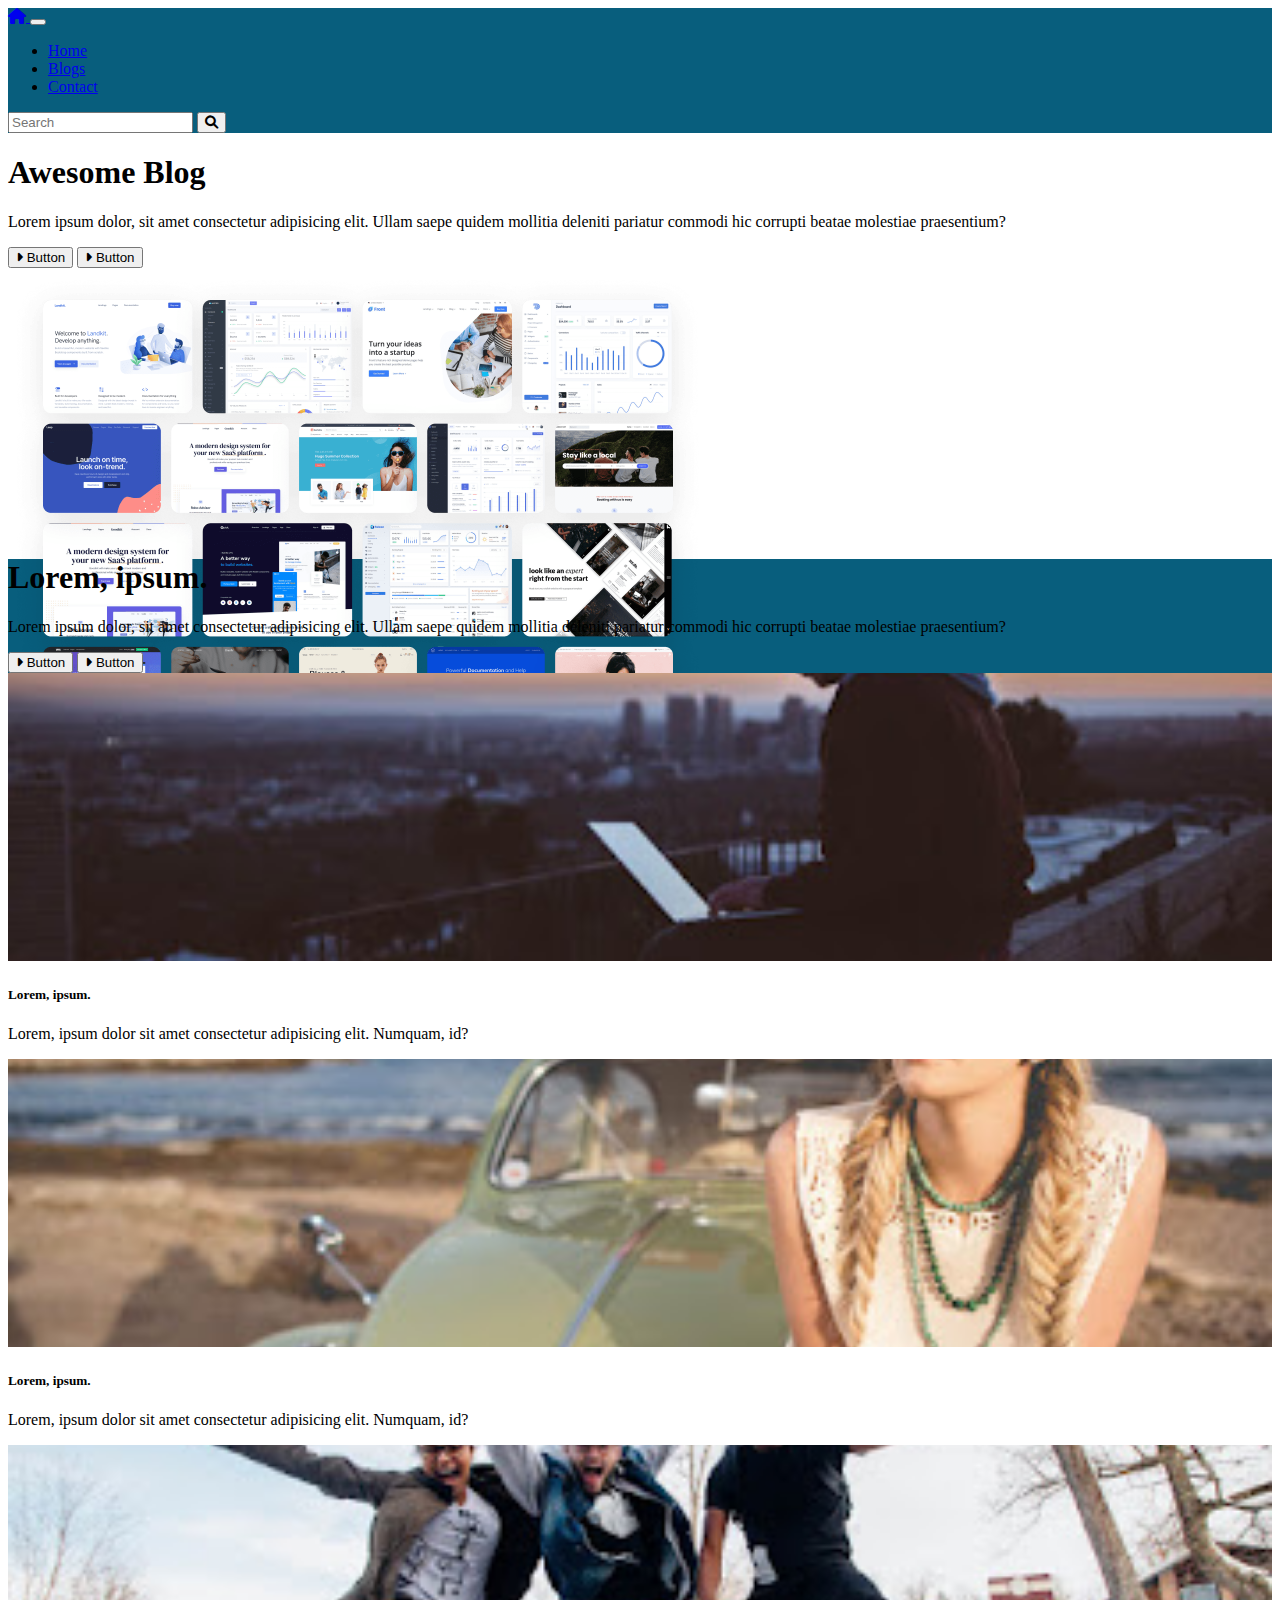
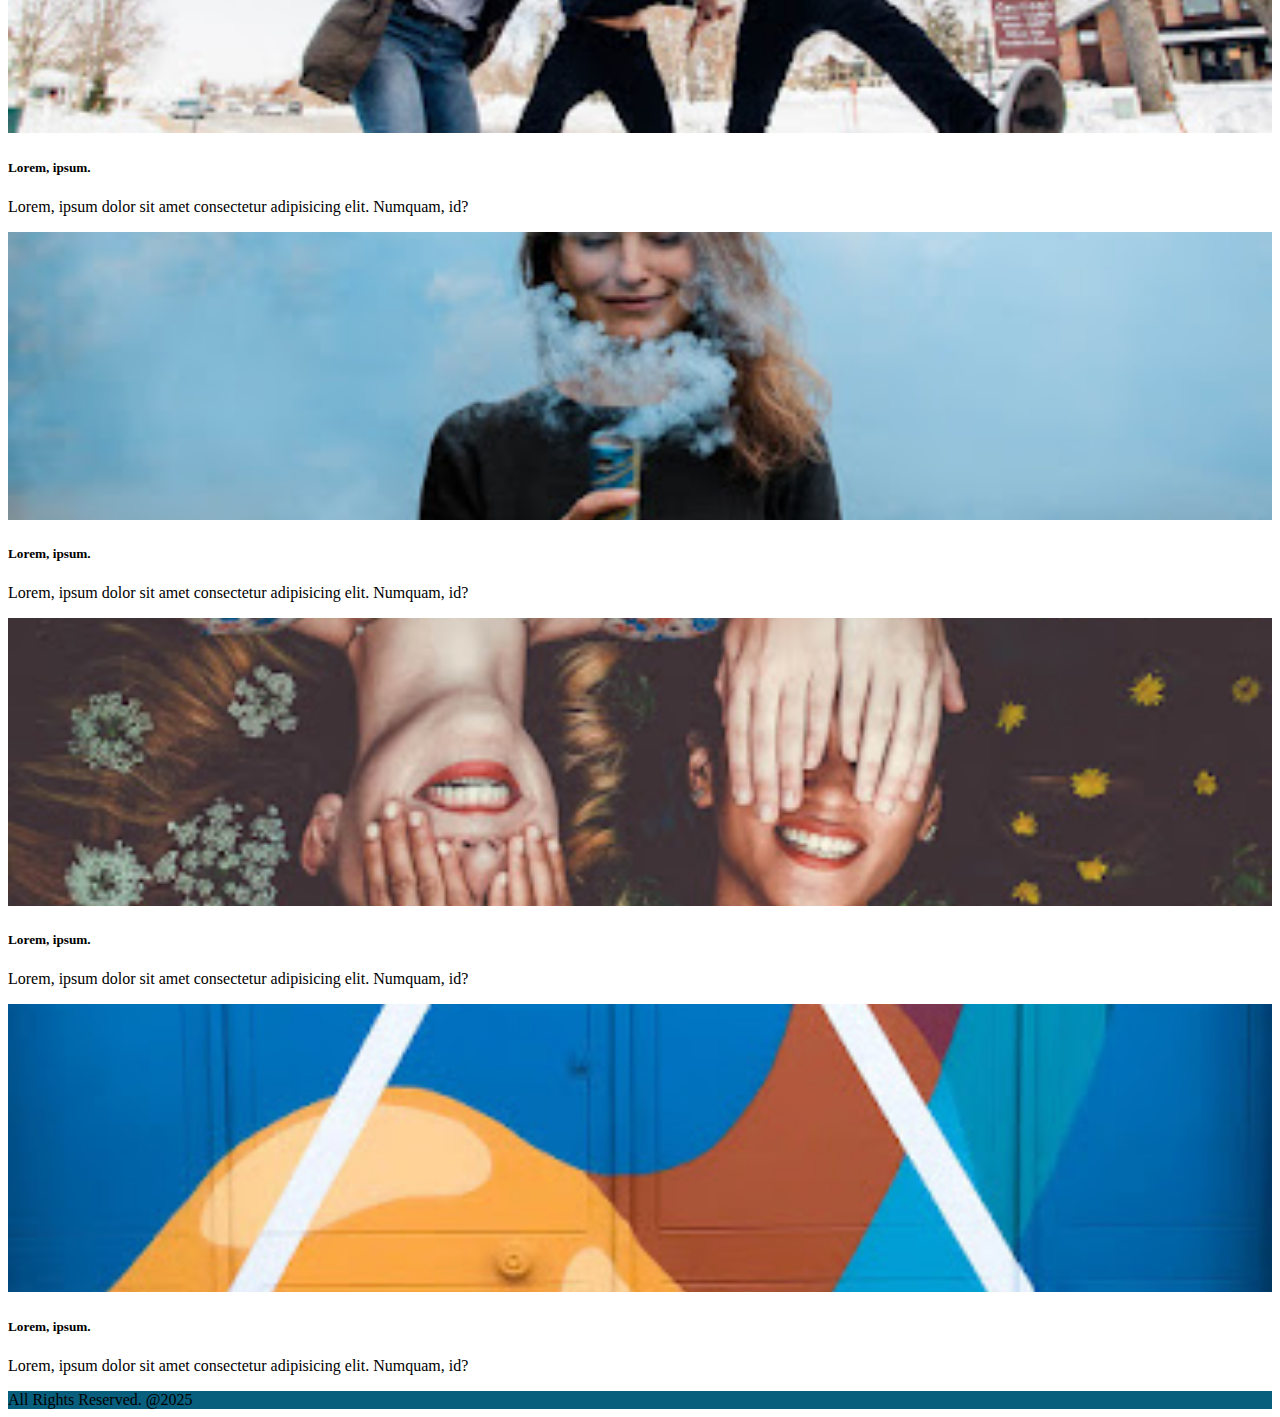
<file: Blog App/index.html>
<!DOCTYPE html>
<html lang="tr">
<head>
    <meta charset="UTF-8">
    <meta http-equiv="X-UA-Compatible" content="IE=edge">
    <meta name="viewport" content="width=device-width, initial-scale=1.0">
    <link href="https://cdn.jsdelivr.net/npm/bootstrap@5.1.3/dist/css/bootstrap.min.css" rel="stylesheet" integrity="sha384-1BmE4kWBq78iYhFldvKuhfTAU6auU8tT94WrHftjDbrCEXSU1oBoqyl2QvZ6jIW3" crossorigin="anonymous">
    <link rel="stylesheet" href="https://cdnjs.cloudflare.com/ajax/libs/font-awesome/6.0.0/css/all.min.css" integrity="sha512-9usAa10IRO0HhonpyAIVpjrylPvoDwiPUiKdWk5t3PyolY1cOd4DSE0Ga+ri4AuTroPR5aQvXU9xC6qOPnzFeg==" crossorigin="anonymous" referrerpolicy="no-referrer" />
    <link rel="stylesheet" href="style.css">
    <title>Awesome Blog</title>
</head>
<body>

    <nav class="navbar navbar-expand-md navbar-dark">
        <div class="container">
            <a href="index.html" class="navbar-brand">
                <i class="fa-solid fa-house"></i>
            </a>
            <button class="navbar-toggler" type="button" data-bs-toggle="collapse" data-bs-target="#mobile">
                <span class="navbar-toggler-icon"></span>
            </button>
            <div id="mobile" class="collapse navbar-collapse">               
          
                <ul class="navbar-nav me-auto">
                    <li class="nav-item">
                        <a href="index.html" class="nav-link active">Home</a>
                    </li>
                    <li class="nav-item">
                        <a href="blogs.html" class="nav-link">Blogs</a>
                    </li>
                    <li class="nav-item">
                        <a href="contact.html" class="nav-link">Contact</a>
                    </li>
                </ul>
                <form class="d-flex">           
                    <input type="text" class="form-control me-1" placeholder="Search">
                    <button class="btn btn-warning">
                        <i class="fa-solid fa-magnifying-glass"></i>
                    </button>                
                </form>

            </div>

        </div>
    </nav>

    <header>
        <div class="text-center pt-5 mt-5 px-4 border-bottom">
            <h1 class="display-4 fw-bold">Awesome Blog</h1>
            <div class="col-lg-6 mx-auto">
                <p class="lead mb-4">
                    Lorem ipsum dolor, sit amet consectetur adipisicing elit. Ullam saepe quidem mollitia deleniti pariatur commodi hic corrupti beatae molestiae praesentium?
                </p>
                <div class="mb-5 d-grid gap-2 d-md-flex justify-content-md-center">
                    <button class="btn btn-primary btn-lg">
                        <i class="fa-solid fa-caret-right"></i> Button</button>
                    <button class="btn btn-outline-secondary btn-lg">
                            <i class="fa-solid fa-caret-right"></i> Button</button>
                </div>
                <div class="overflow-hidden" style="max-height: 30vh;">
                    <div class="container px-5">
                        <img src="img/bg2.png" class="img-fluid border rounded-3 shadow-lg mb-4" width="700" height="500" alt="">
                    </div>
                </div>
            </div>
        </div>
    </header>

    <main>
        <div class="bg-dark px-4 py-5 text-center text-white">
            <div class="py-5">
                <h1 class="display-5 fw-bold">Lorem, ipsum.</h1>
                <div class="col-lg-6 mx-auto">
                    <p class="lead mb-4">
                        Lorem ipsum dolor, sit amet consectetur adipisicing elit. Ullam saepe quidem mollitia deleniti pariatur commodi hic corrupti beatae molestiae praesentium?
                    </p>
                    <div class="d-grid gap-2 d-md-flex justify-content-md-center">
                        <button class="btn btn-outline-warning btn-lg">
                            <i class="fa-solid fa-caret-right"></i> Button</button>
                        <button class="btn btn-outline-light btn-lg">
                                <i class="fa-solid fa-caret-right"></i> Button</button>
                    </div>
                </div>
            </div>
        </div>

        <div class="container my-4">
            <div class="row row-cols-1 row-cols-lg-3 row-cols-md-2 g-4">
                <div class="col">
                    <div class="card mb-3 shadow">
                        <img src="img/1.jpeg" class="card-img-top" alt="">
                        <div class="card-body">
                            <h5 class="card-title">Lorem, ipsum.</h5>
                            <p class="card-text">Lorem, ipsum dolor sit amet consectetur adipisicing elit. Numquam, id?</p>
                        </div>
                    </div>
                </div>
                <div class="col">
                    <div class="card mb-3 shadow">
                        <img src="img/2.jpeg" class="card-img-top" alt="">
                        <div class="card-body">
                            <h5 class="card-title">Lorem, ipsum.</h5>
                            <p class="card-text">Lorem, ipsum dolor sit amet consectetur adipisicing elit. Numquam, id?</p>
                        </div>
                    </div>
                </div>
                <div class="col">
                    <div class="card mb-3 shadow">
                        <img src="img/3.jpeg" class="card-img-top" alt="">
                        <div class="card-body">
                            <h5 class="card-title">Lorem, ipsum.</h5>
                            <p class="card-text">Lorem, ipsum dolor sit amet consectetur adipisicing elit. Numquam, id?</p>
                        </div>
                    </div>
                </div>
                <div class="col">
                    <div class="card mb-3 shadow">
                        <img src="img/4.jpeg" class="card-img-top" alt="">
                        <div class="card-body">
                            <h5 class="card-title">Lorem, ipsum.</h5>
                            <p class="card-text">Lorem, ipsum dolor sit amet consectetur adipisicing elit. Numquam, id?</p>
                        </div>
                    </div>
                </div>
                <div class="col">
                    <div class="card mb-3 shadow">
                        <img src="img/5.jpeg" class="card-img-top" alt="">
                        <div class="card-body">
                            <h5 class="card-title">Lorem, ipsum.</h5>
                            <p class="card-text">Lorem, ipsum dolor sit amet consectetur adipisicing elit. Numquam, id?</p>
                        </div>
                    </div>
                </div>
                <div class="col">
                    <div class="card mb-3 shadow">
                        <img src="img/6.jpeg" class="card-img-top" alt="">
                        <div class="card-body">
                            <h5 class="card-title">Lorem, ipsum.</h5>
                            <p class="card-text">Lorem, ipsum dolor sit amet consectetur adipisicing elit. Numquam, id?</p>
                        </div>
                    </div>
                </div>
            </div>
        </div>
    </main>

    <footer class="py-5 bg-dark text-white">
        <div class="container text-center">
            <span>All Rights Reserved. @2025</span>
        </div>
    </footer>
    

    <script src="https://cdn.jsdelivr.net/npm/bootstrap@5.1.3/dist/js/bootstrap.bundle.min.js" integrity="sha384-ka7Sk0Gln4gmtz2MlQnikT1wXgYsOg+OMhuP+IlRH9sENBO0LRn5q+8nbTov4+1p" crossorigin="anonymous"></script>
</body>
</html>
</file>
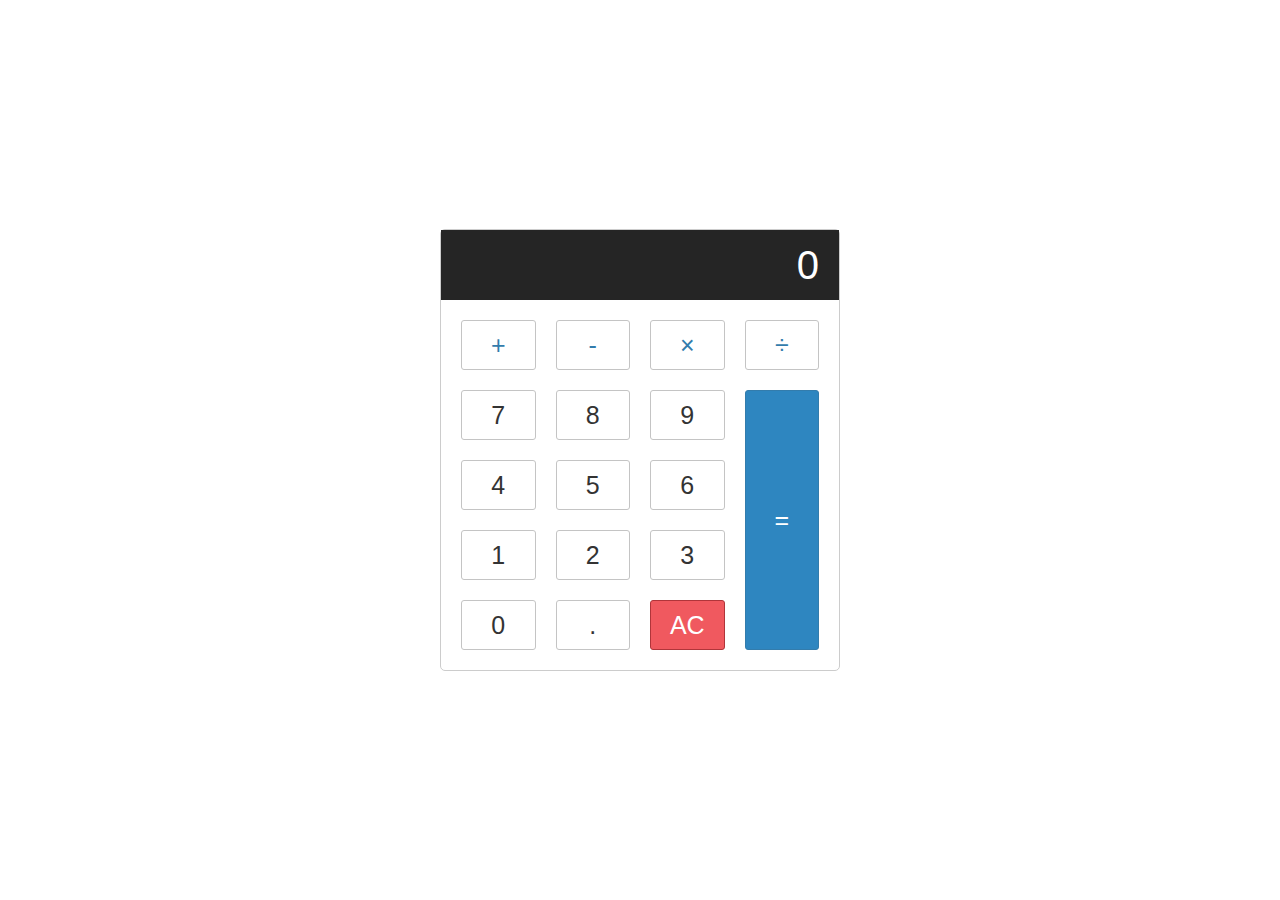
<file: Calculator App/index.html>
<!DOCTYPE html>
<html lang="en">
<head>
    <meta charset="UTF-8">
    <meta http-equiv="X-UA-Compatible" content="IE=edge">
    <meta name="viewport" content="width=device-width, initial-scale=1.0">
    <link rel="stylesheet" href="style.css">
    <title>Calculator</title>
</head>
<body>
    

    <div class="calculator">
        <input type="text" class="calculator-input" disabled>

        <div class="calculator-keys">
            <button type="button" class="operator" value="+">+</button>
            <button type="button" class="operator" value="-">-</button>
            <button type="button" class="operator" value="*">&times;</button>
            <button type="button" class="operator" value="/">&divide;</button>

            <button type="button" value="7">7</button>
            <button type="button" value="8">8</button>
            <button type="button" value="9">9</button>

            <button type="button" value="4">4</button>
            <button type="button" value="5">5</button>
            <button type="button" value="6">6</button>

            <button type="button" value="1">1</button>
            <button type="button" value="2">2</button>
            <button type="button" value="3">3</button>

            <button type="button" value="0">0</button>
            <button type="button" class="decimal" value=".">.</button>
            <button type="button" class="clear" value="clear">AC</button>

            <button type="button" class="equal-sign operator" value="=">=</button>

        </div>
    </div>


    <script src="script.js"></script>
</body>
</html>
</file>
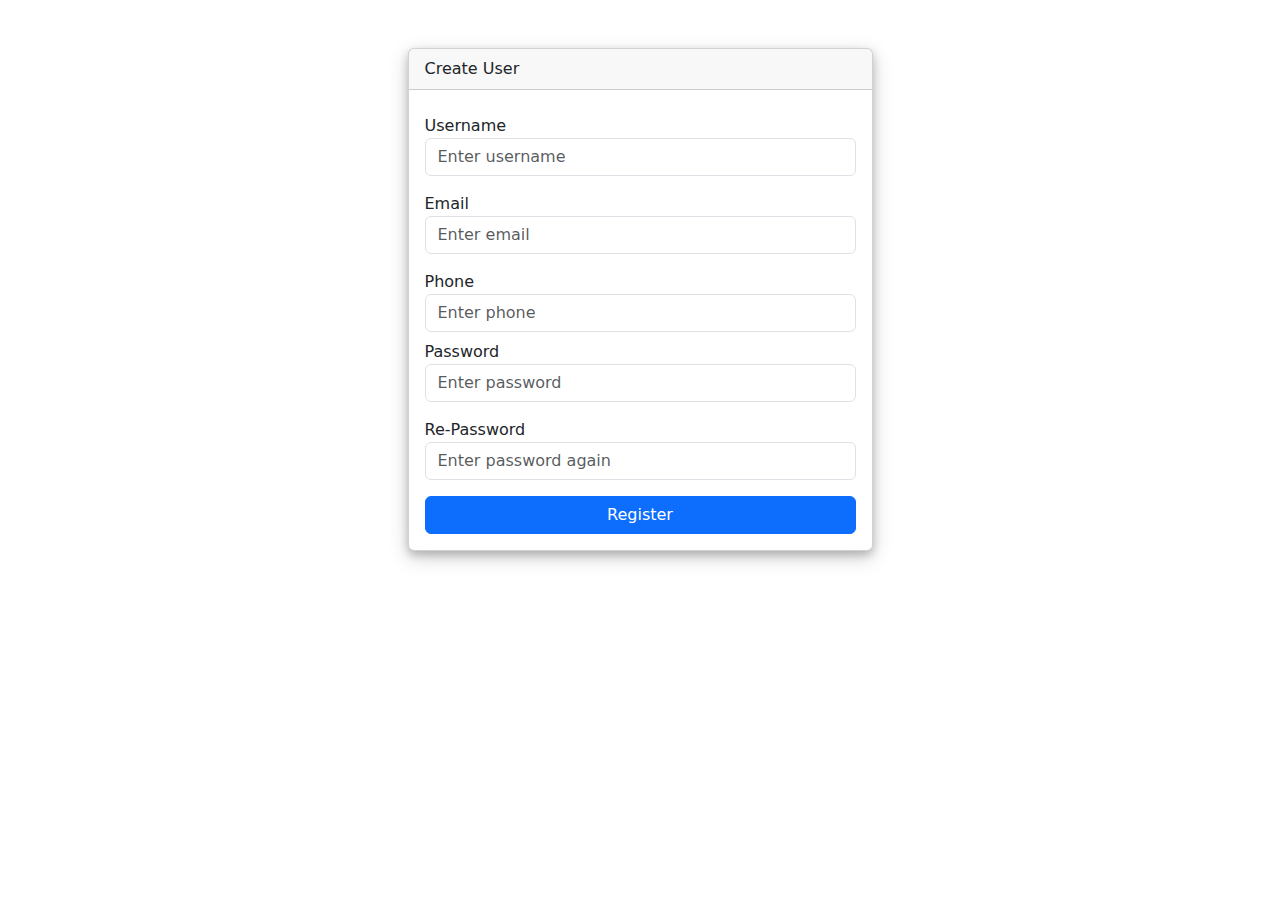
<file: Form Validator App/index.html>
<!doctype html>
<html lang="en">
  <head>
    <meta charset="utf-8">
    <meta name="viewport" content="width=device-width, initial-scale=1">
    <title>Form Validator</title>
    <link href="https://cdn.jsdelivr.net/npm/bootstrap@5.3.0-alpha1/dist/css/bootstrap.min.css" rel="stylesheet" >
    <link rel="stylesheet" href="style.css">
  </head>
  <body>
    
    <div class="container my-5 d-flex justify-content-center">
        <div class="col-sm-5">
            <div class="card">
                <div class="card-header">Create User</div>
                <div class="card-body">
                    <form id="form" novalidate> 
                        <div class="form-group my-2 mb-3">
                            <label for="username">Username</label>
                            <input type="text" class="form-control" id="username" placeholder="Enter username">
                            <div></div>
                        </div>
                        <div class="form-group my-2 mb-3">
                            <label for="email" >Email</label>
                            <input type="email"  class="form-control" id="email" placeholder="Enter email">
                            <div></div>
                        </div>
                        <div class="form-group">
                            <label for="phone">Phone</label>
                            <input type="number" class="form-control" id="phone" placeholder="Enter phone">
                            <div></div>
                        </div>
                        <div class="form-group my-2 mb-3">
                            <label for="password">Password</label>
                            <input type="password" class="form-control" id="password" placeholder="Enter password">
                            <div></div>
                        </div>
                        <div class="form-group my-2 mb-3">
                            <label for="repassword">Re-Password</label>
                            <input type="password" class="form-control" id="repassword" placeholder="Enter password again">
                            <div></div>
                        </div>
                        <div class="d-grid gap-2">
                            <button class="btn btn-primary" type="submit">Register</button>
                        </div>
                    </form>
                </div>
            </div>
        </div>
    </div>

    
    <script src="https://cdn.jsdelivr.net/npm/bootstrap@5.3.0-alpha1/dist/js/bootstrap.bundle.min.js" ></script>
    <script src="https://cdn.jsdelivr.net/npm/@popperjs/core@2.11.6/dist/umd/popper.min.js"></script>
    <script src="https://cdn.jsdelivr.net/npm/bootstrap@5.3.0-alpha1/dist/js/bootstrap.min.js"></script>
    <script src="script.js"></script>
  </body>
</html>
</file>
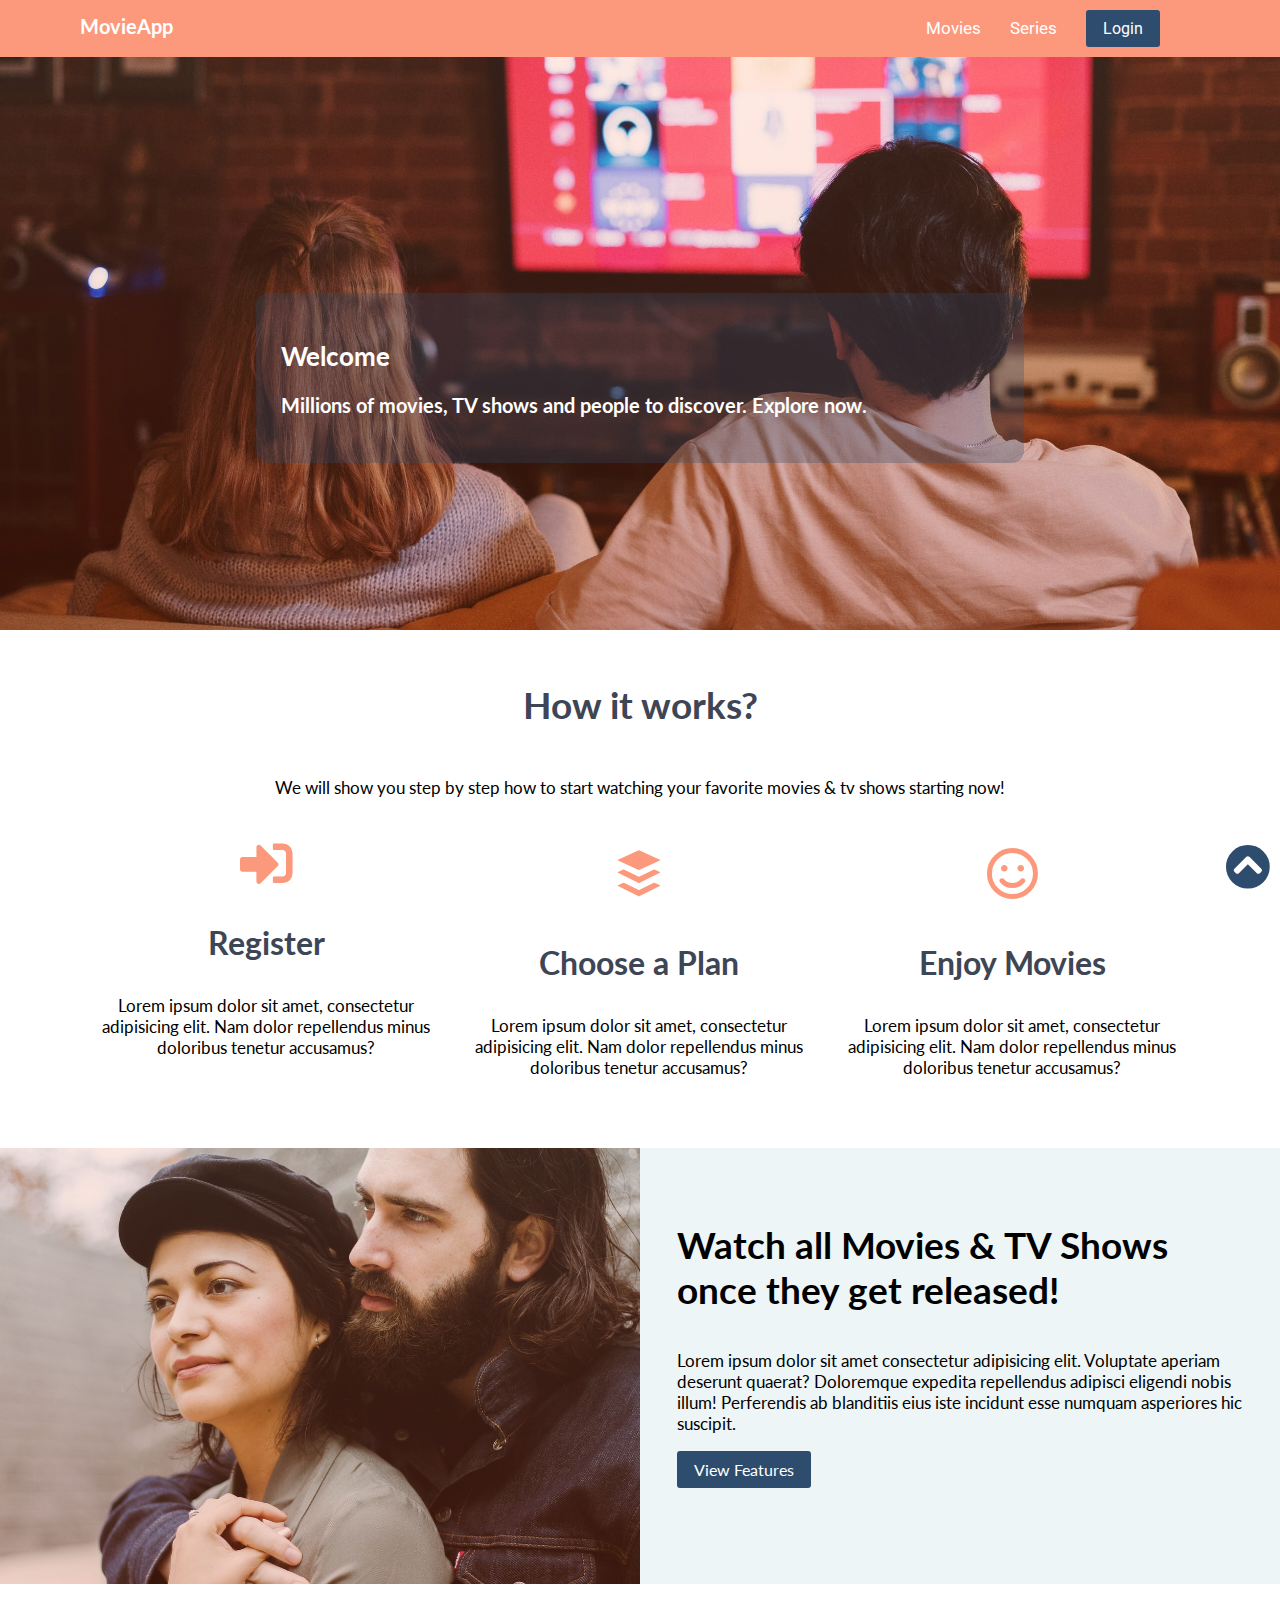
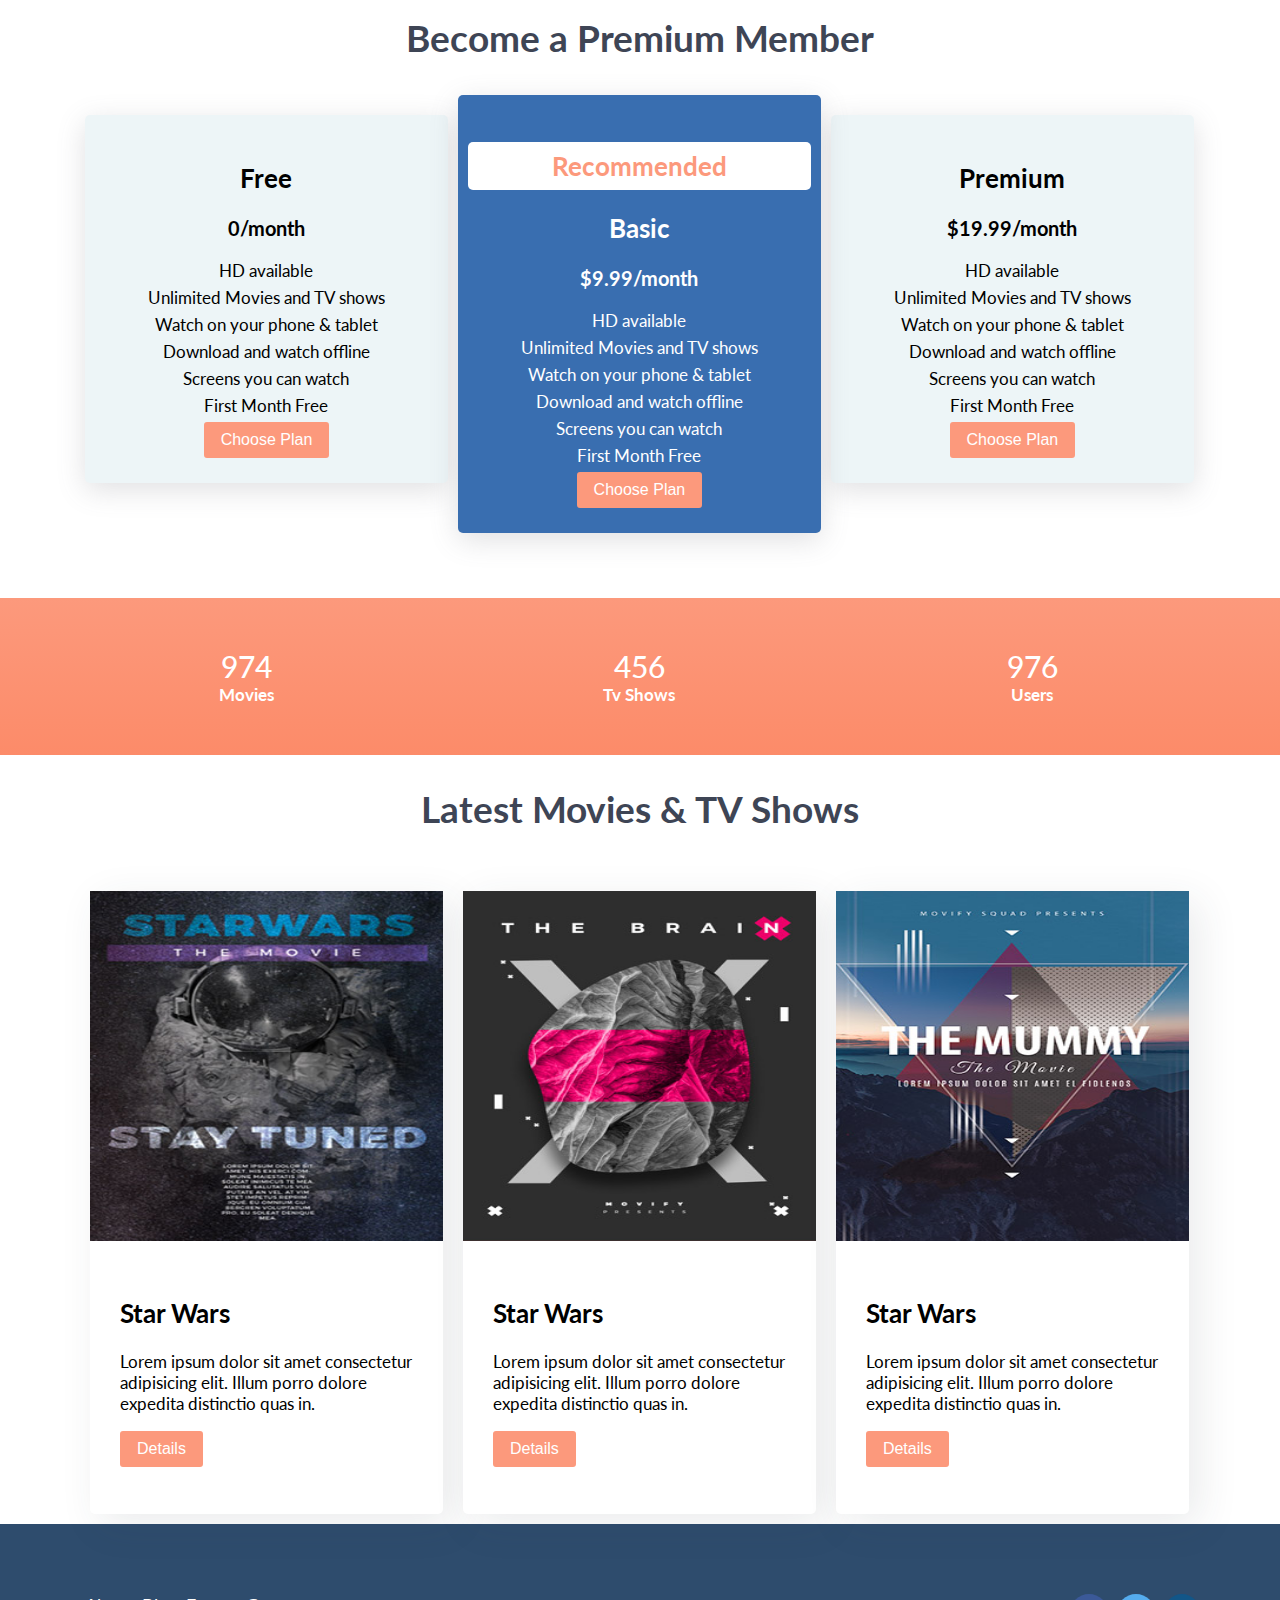
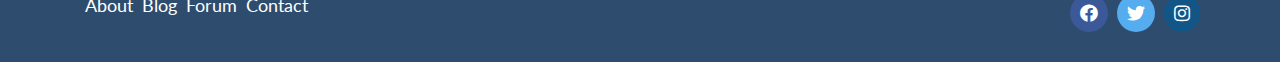
<file: Movie App/index.html>
<!DOCTYPE html>
<html lang="tr">
<head>
    <meta charset="UTF-8">
    <meta http-equiv="X-UA-Compatible" content="IE=edge">
    <meta name="viewport" content="width=device-width, initial-scale=1.0">
    <title>Document</title>   
    <link rel="stylesheet" href="css/styles.css">
</head>
<body id="body"> 

    <header class="main-header">
        <div id="main-nav" class="container">
            <a href="#" class="main-header__logo">MovieApp</a>
            <nav class="main-nav">
                <ul class="main-nav__items">
                    <li class="main-nav__item">
                        <a href="#">Movies</a>
                    </li>
                    <li class="main-nav__item">
                        <a href="#">Series</a>
                    </li>
                    <li class="main-nav__item main-nav__item--login">
                        <a class="btn btn-secondary" href="register.html">Login</a>
                    </li>
                    <li class="main-nav__item">
                        <a href="#" onclick="displayMenu()">
                            <i class="fa fa-bars"></i>
                        </a>
                    </li>
                </ul>
            </nav>
        </div>
    </header>    

    <main>
        <section id="showcase">
            <div class="content">
                <h2>Welcome</h2>
                <h3>Millions of movies, TV shows and people to discover. Explore now.
                </h3>
            </div>
        </section>
        <section id="how-it-works">
            <div class="container">
                <div class="row">
                    <h2 class="section-title">How it works?</h2>
                    <p>We will show you step by step how to start watching your favorite movies & tv shows starting now!</p>
                </div>

                <div class="row">
                    <div class="icon-box col-3">
                        <i class="fas fa-sign-in-alt fa-3x"></i>
                        <h3>Register</h3>
                        <p>Lorem ipsum dolor sit amet, consectetur adipisicing elit. Nam dolor repellendus minus doloribus tenetur accusamus?</p>
                    </div>
                    <div class="icon-box col-3">
                        <i class="fab fa-buffer fa-3x"></i>
                        <h3>Choose a Plan</h3>
                        <p>Lorem ipsum dolor sit amet, consectetur adipisicing elit. Nam dolor repellendus minus doloribus tenetur accusamus?</p>
                    </div>
                    <div class="icon-box col-3">
                        <i class="far fa-smile fa-3x"></i>
                        <h3>Enjoy Movies</h3>
                        <p>Lorem ipsum dolor sit amet, consectetur adipisicing elit. Nam dolor repellendus minus doloribus tenetur accusamus?</p>
                    </div>
                </div>
            </div>
        </section>
        <section id="features">
            <div class="row">
                <div class="col-2 features__left"></div>
                <div class="col-2 features__right">
                    <h3>Watch all Movies & TV Shows once they get released!</h3>
                    <p>Lorem ipsum dolor sit amet consectetur adipisicing elit. Voluptate aperiam deserunt quaerat? Doloremque expedita repellendus adipisci eligendi nobis illum! Perferendis ab blanditiis eius iste incidunt esse numquam asperiores hic suscipit.</p>
                    <a class="btn btn-secondary" href="#">View Features</a>
                </div>
            </div>
        </section>
        <section id="plans">
            <h2 class="section-title">Become a Premium Member</h2>
            <div class="container">
                <div class="row">
                    <div class="col-3 plan">
                        <div class="inner-plan">
                            <h2>Free</h2>
                            <h3>0/month</h3>
                            <ul class="plan__features">
                                <li>HD available</li>
                                <li>Unlimited Movies and TV shows</li>
                                <li>Watch on your phone & tablet</li>
                                <li>Download and watch offline</li>
                                <li>Screens you can watch</li>
                                <li>First Month Free</li>
                            </ul>
                            <div>
                                <button class="btn btn-primary">Choose Plan</button>
                            </div>
                        </div>
                    </div>
                    <div class="col-3 plan plan--featured">
                        <div class="inner-plan recommended_plan">
                            <h2 class="plan__badge">Recommended</h2>
                            <h2>Basic</h2>
                            <h3>$9.99/month</h3>
                            <ul class="plan__features">
                                <li>HD available</li>
                                <li>Unlimited Movies and TV shows</li>
                                <li>Watch on your phone & tablet</li>
                                <li>Download and watch offline</li>
                                <li>Screens you can watch</li>
                                <li>First Month Free</li>
                            </ul>
                            <div>
                                <button class="btn btn-primary">Choose Plan</button>
                            </div>
                        </div>
                    </div>
                    <div class="col-3 plan">
                        <div class="inner-plan">                    
                            <h2>Premium</h2>
                            <h3>$19.99/month</h3>
                            <ul class="plan__features">
                                <li>HD available</li>
                                <li>Unlimited Movies and TV shows</li>
                                <li>Watch on your phone & tablet</li>
                                <li>Download and watch offline</li>
                                <li>Screens you can watch</li>
                                <li>First Month Free</li>
                            </ul>
                            <div>
                                <button class="btn btn-primary">Choose Plan</button>
                            </div>
                        </div>
                    </div>
                </div>
            </div>
        </section>
        <section id="counters">
            <div class="row counter">
                <div class="col-3">
                    <span class="counter__item">974</span>
                    <h4>Movies</h4>
                </div>
                <div class="col-3">
                    <span class="counter__item">456</span>
                    <h4>Tv Shows</h4>
                </div>
                <div class="col-3">
                    <span class="counter__item">976</span>
                    <h4>Users</h4>
                </div>
            </div>
        </section>
        <section id="movies">
            <h2 class="section-title">Latest Movies & TV Shows </h2>
                <div class="container">
                    <div class="row">
                        <div class="col-3 card-container">
                            <div class="card">
                                <img class="card-image img-fluid" src="img/poster-1.jpeg" alt="">
                                <div class="card-body">
                                    <h2>Star Wars</h2>
                                    <p>Lorem ipsum dolor sit amet consectetur adipisicing elit. Illum porro dolore expedita distinctio quas in.</p>
                                    <p>
                                        <button class="btn btn-primary">Details</button>
                                    </p>
                                </div>
                            </div>
                        </div>
                        <div class="col-3 card-container">
                            <div class="card ">
                                <img class="card-image img-fluid" src="img/poster-2.jpeg" alt="">
                                <div class="card-body">
                                    <h2>Star Wars</h2>
                                    <p>Lorem ipsum dolor sit amet consectetur adipisicing elit. Illum porro dolore expedita distinctio quas in.</p>
                                    <p>
                                        <button class="btn btn-primary">Details</button>
                                    </p>
                                </div>
                            </div>
                        </div>
                        <div class="col-3 card-container">
                            <div class="card ">
                                <img class="card-image img-fluid" src="img/poster-3.jpeg" alt="">
                                <div class="card-body">
                                    <h2>Star Wars</h2>
                                    <p>Lorem ipsum dolor sit amet consectetur adipisicing elit. Illum porro dolore expedita distinctio quas in.</p>
                                    <p>
                                        <button class="btn btn-primary">Details</button>
                                    </p>
                                </div>
                            </div>
                        </div>

                    </div>
                </div>
        </section>
    </main>

    <footer>
        <div class="container">
            <div class="row">
                <div class="col-2">
                    <ul id="footer-links">
                        <li><a href="#">About</a></li>
                        <li><a href="#">Blog</a></li>
                        <li><a href="#">Forum</a></li>
                        <li><a href="#">Contact</a></li>
                    </ul>
                </div>
                <div class="col-2">
                    <ul id="social-links">
                        <li><a href="" class="fab fa-facebook"></a></li>
                        <li><a href="" class="fab fa-twitter"></a></li>
                        <li><a href="" class="fab fa-instagram"></a></li>
                    </ul>
                </div>
            </div>
        </div>
    </footer>

    <a href="#body" id="backtotop">
        <i class="fas fa-chevron-circle-up"></i>
    </a>

    <script>
        function displayMenu() {
            var link = document.getElementById("main-nav");
            link.classList.toggle("responsive");
        }
    </script>

</body>
</html>
</file>
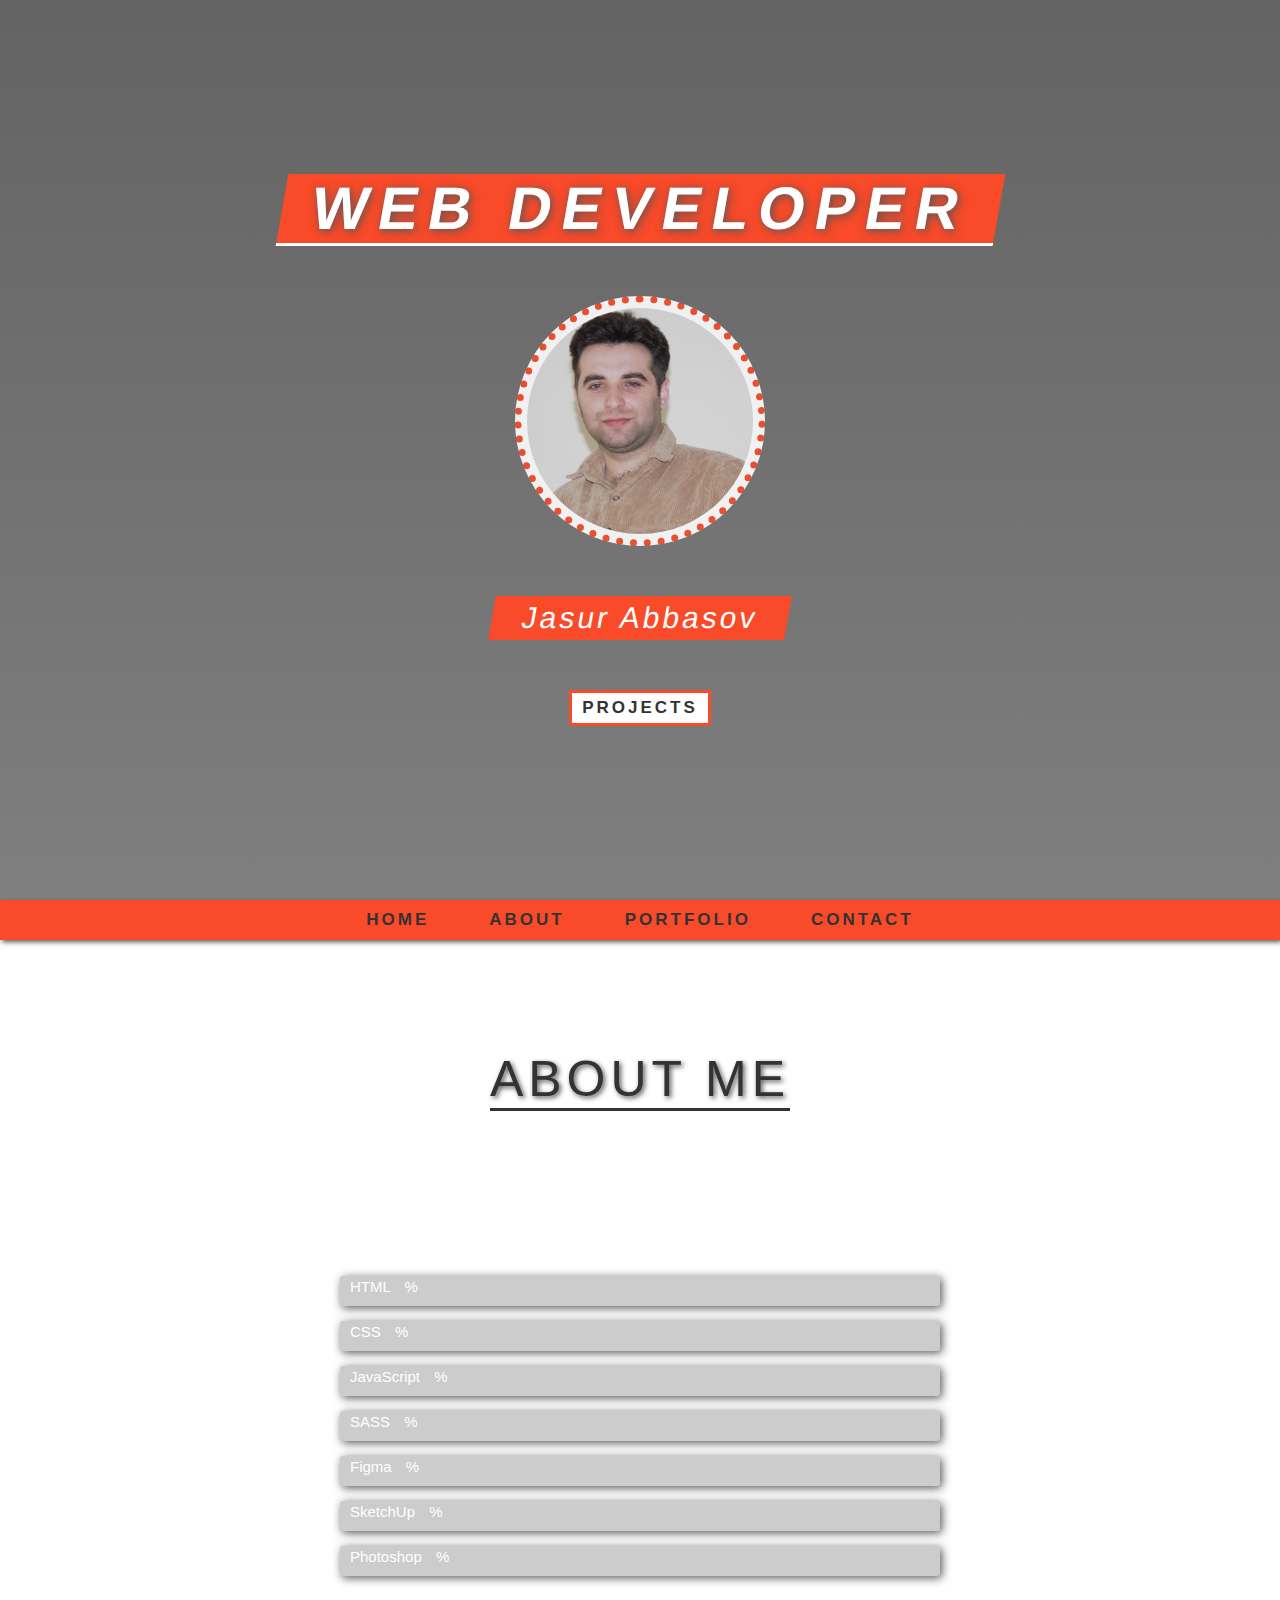
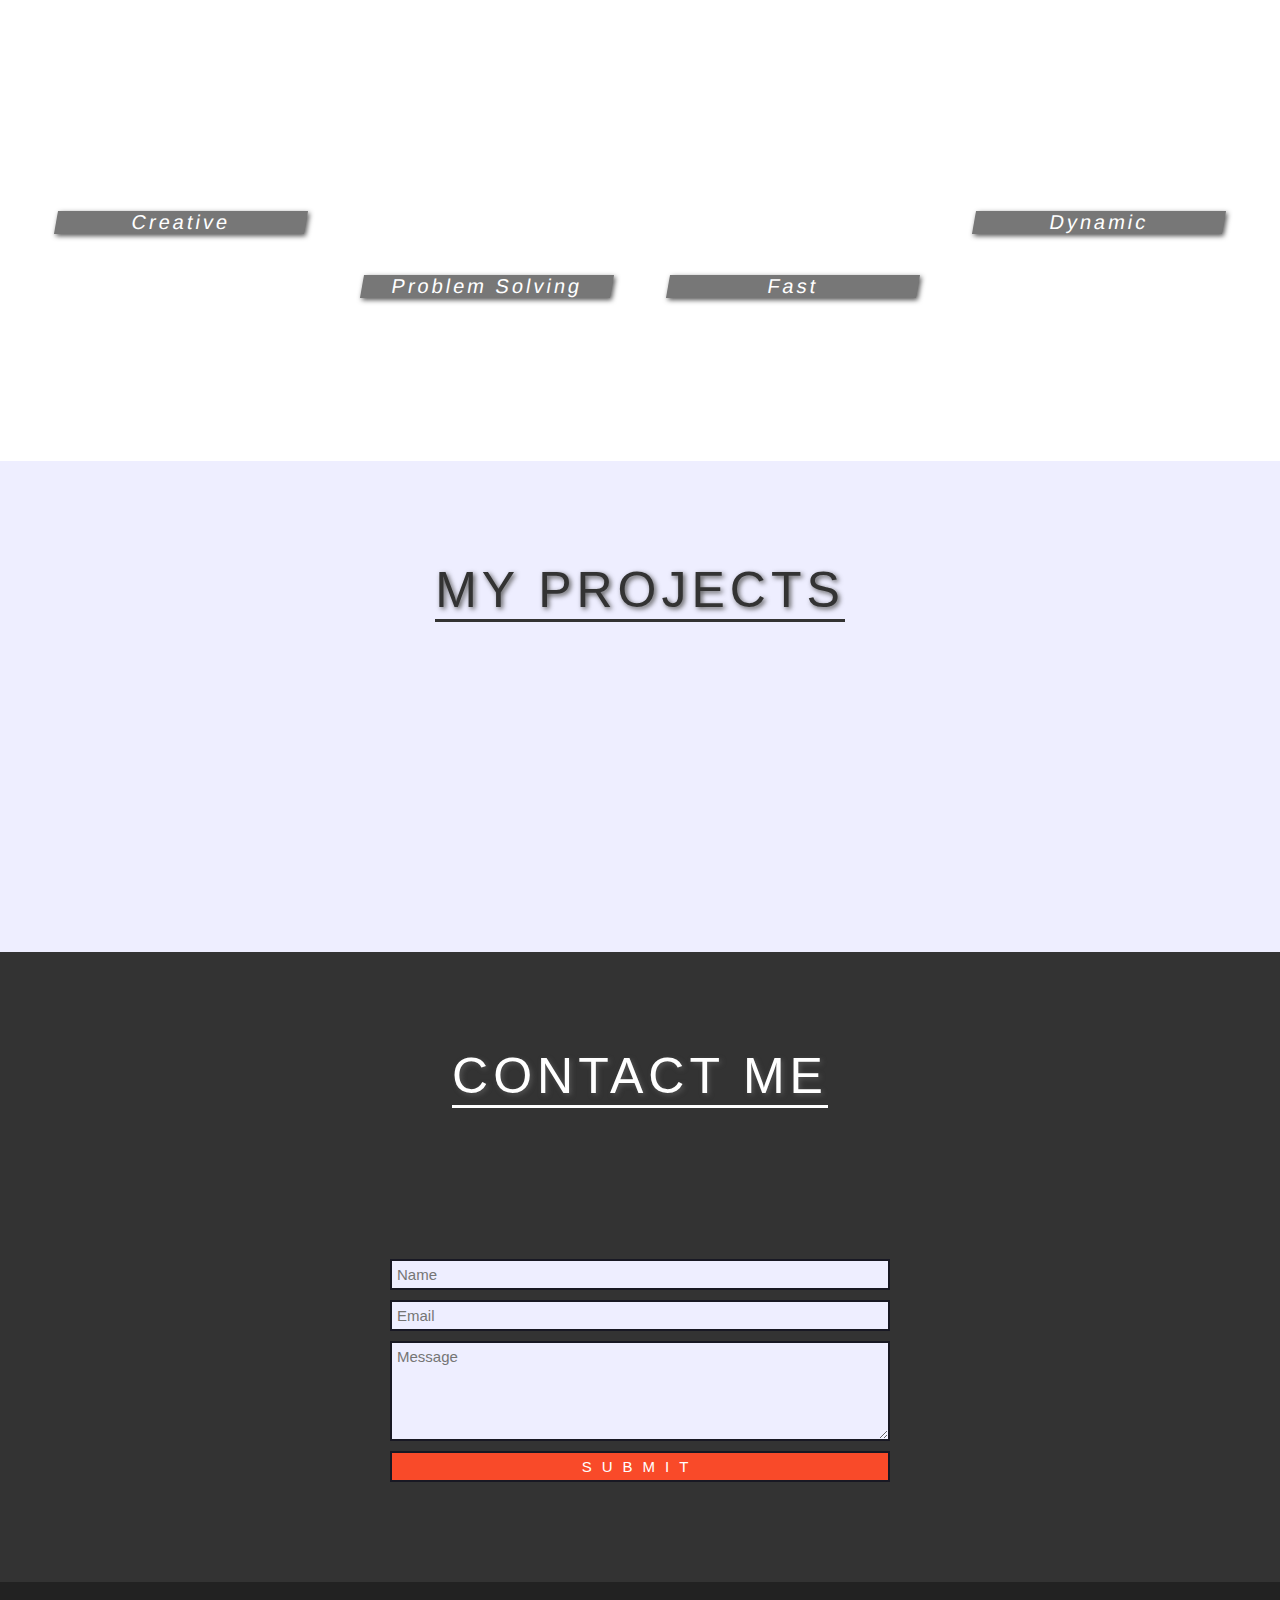
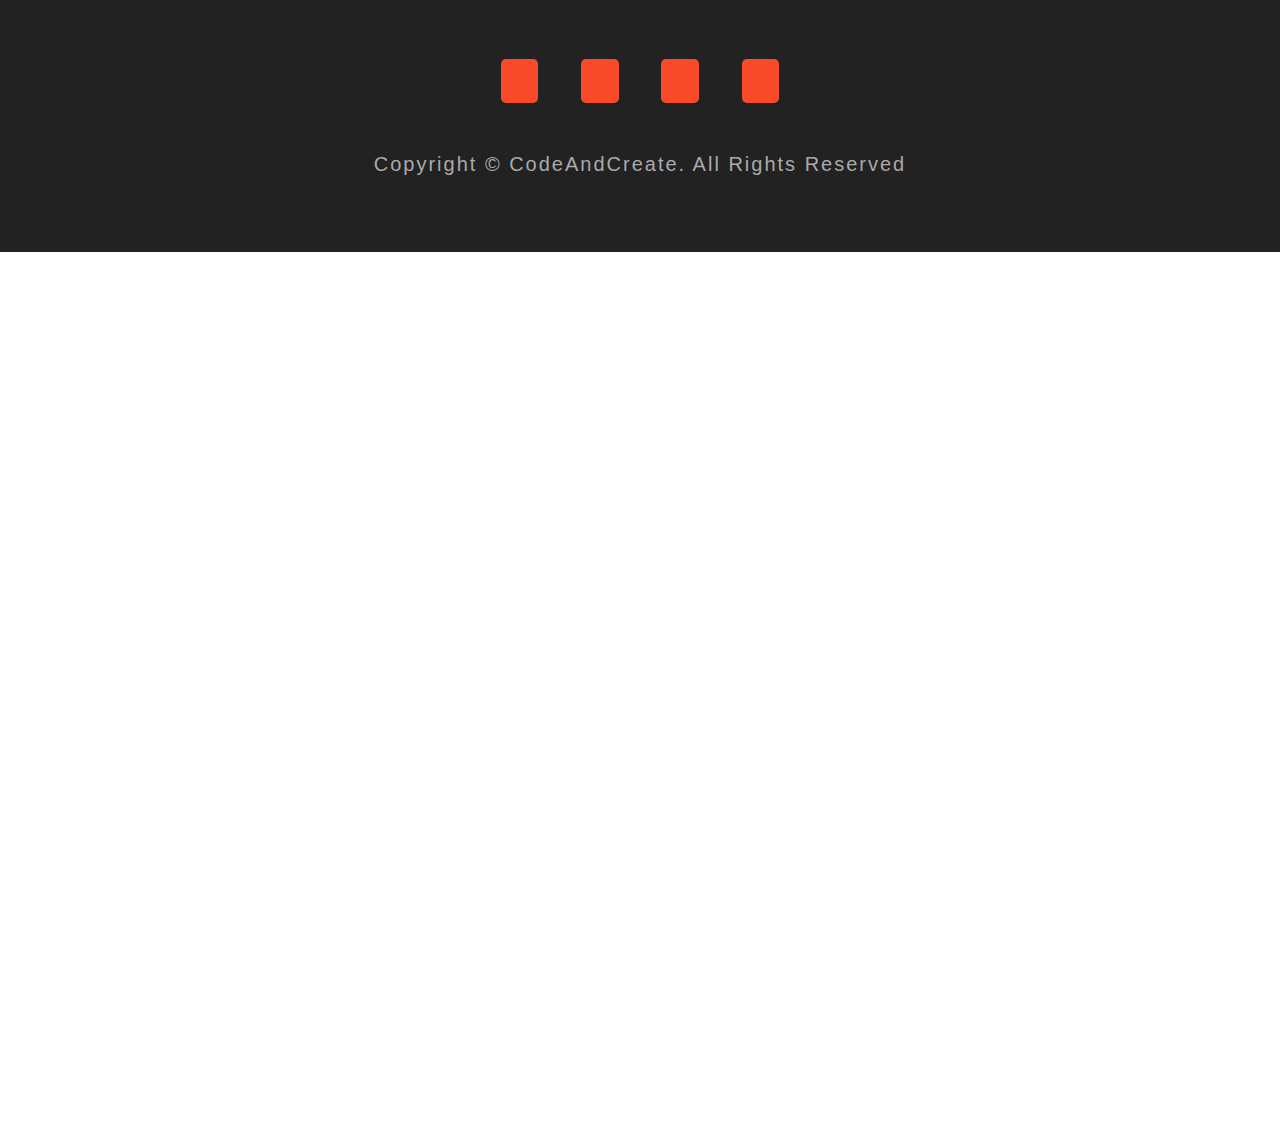
<file: Porfolio/index.html>
<!DOCTYPE html>
<html lang="en">
  <head>
    <meta charset="UTF-8" />
    <meta name="viewport" content="width=device-width, initial-scale=1.0" />
    <title>Portfolio Website</title>
    <link rel="stylesheet" href="style.css" />
    <link
      rel="stylesheet"
      href="https://cdnjs.cloudflare.com/ajax/libs/font-awesome/5.13.0/css/all.min.css"
    />
    <link
      href="https://fonts.googleapis.com/css2?family=Jost:wght@100;200;300;400;500;600;700;800;900&display=swap"
      rel="stylesheet"
    />
  </head>
  <body>
    <div class="container">
      <!-- Section 1 -->
      <section class="section-1 center" id="section-1">
        <h1 class="section-1-heading">
          Web Developer
        </h1>
        <img src="images/person-img.jpg" alt="Jasur Abbasov" class="person-img" />
        <h3 class="person-name">Jasur Abbasov</h3>
        <a href="#section-3" class="section-1-btn">Projects</a>
      </section>
      <!-- End of Section 1 -->

      <!-- Navbar -->
      <nav class="navbar center">
        <a href="#section-1" class="navbar-link">Home</a>
        <a href="#section-2" class="navbar-link">About</a>
        <a href="#section-3" class="navbar-link">Portfolio</a>
        <a href="#section-4" class="navbar-link">Contact</a>
      </nav>

      <!-- End of Navbar -->

      <!-- Section 2 -->
      <section class="section-2" id="section-2">
        <h1 class="section-heading section-2-heading">About Me</h1>
        <div class="progress-bars-wrapper">
          <div class="progress-bar">
            <p class="progress-text">
              HTML
              <span></span>%
            </p>
            <div class="progress-percent"></div>
          </div>
          <div class="progress-bar">
            <p class="progress-text">
              CSS
              <span></span>%
            </p>
            <div class="progress-percent"></div>
          </div>
          <div class="progress-bar">
            <p class="progress-text">
              JavaScript
              <span></span>%
            </p>
            <div class="progress-percent"></div>
          </div>
          <div class="progress-bar">
            <p class="progress-text">
              SASS
              <span></span>%
            </p>
            <div class="progress-percent"></div>
          </div>
          <div class="progress-bar">
            <p class="progress-text">
              Figma
              <span></span>%
            </p>
            <div class="progress-percent"></div>
          </div>
          <div class="progress-bar">
            <p class="progress-text">
              SketchUp
              <span></span>%
            </p>
            <div class="progress-percent"></div>
          </div>
          <div class="progress-bar">
            <p class="progress-text">
              Photoshop
              <span></span>%
            </p>
            <div class="progress-percent"></div>
          </div>
        </div>
        <div class="services">
          <div class="service">
            <i class="far fa-lightbulb"></i>
            <h2 class="service-heading">Creative</h2>
          </div>
          <div class="service">
            <i class="fas fa-cut"></i>
            <h2 class="service-heading">Problem Solving</h2>
          </div>
          <div class="service">
            <i class="fas fa-tachometer-alt"></i>
            <h2 class="service-heading">Fast</h2>
          </div>
          <div class="service">
            <i class="fas fa-rocket"></i>
            <h2 class="service-heading">Dynamic</h2>
          </div>
        </div>
      </section>
      <!-- End of Section 2 -->

      <!-- Section 3 -->
      <section class="section-3" id="section-3">
        <h1 class="section-heading section-3-heading">My Projects</h1>
        <div class="projects-wrapper center">
          <div class="project">
            <div class="project-text">
              <h2 class="project-name">Movie website</h2>
              <h4 class="project-technologies">HTML / CSS </h4>
            </div>
            <img src="images/movieapp.PNG" class="project-img" />
            <a
              href="https://github.com/jabbasov13/MyPortfolio/tree/master/Movie%20App"
              class="project-link"
              target="_blank"
              >Go to Github</a
            >
          </div>
          <div class="project">
            <div class="project-text">
              <h2 class="project-name">Blog Website</h2>
              <h4 class="project-technologies">HTML / CSS </h4>
            </div>
            <img src="images/blogapp.PNG" class="project-img" />
            <a
              href="https://github.com/jabbasov13/MyPortfolio/tree/master/Blog%20App"
              class="project-link"
              target="_blank"
              >Go to Github</a
            >
          </div>
          <div class="project">
            <div class="project-text">
              <h2 class="project-name">Music Player</h2>
              <h4 class="project-technologies">HTML / CSS / JS</h4>
            </div>
            <img src="images/musicapp.PNG" class="project-img" />
            <a
              href="https://github.com/jabbasov13/MyPortfolio/tree/master/MusicPlayer%20App"
              class="project-link"
              target="_blank"
              >Go to Github</a
            >
          </div>
          <div class="project">
            <div class="project-text">
              <h2 class="project-name">University Website</h2>
              <h4 class="project-technologies">HTML / CSS</h4>
            </div>
            <img src="images/universityapp.PNG" class="project-img" />
            <a
              href="https://github.com/jabbasov13/MyPortfolio/tree/master/My%20First%20App"
              class="project-link"
              target="_blank"
              >Go to Github</a
            >
          </div>
          <div class="project">
            <div class="project-text">
              <h2 class="project-name">Calculator</h2>
              <h4 class="project-technologies">HTML / CSS / JS</h4>
            </div>
            <img src="images/calculatorapp.PNG" class="project-img" />
            <a
              href="https://github.com/jabbasov13/MyPortfolio/tree/master/Calculator%20App"
              class="project-link"
              target="_blank"
              >Go to Github</a
            >
          </div>
          <div class="project">
            <div class="project-text">
              <h2 class="project-name">To Do App</h2>
              <h4 class="project-technologies">HTML / CSS / JS</h4>
            </div>
            <img src="images/todoapp.PNG" class="project-img" />
            <a
              href="https://github.com/jabbasov13/MyPortfolio/tree/master/ToDo%20App"
              class="project-link"
              target="_blank"
              >Go to Github</a
            >
          </div>
          <div class="project">
            <div class="project-text">
              <h2 class="project-name">Slideshow</h2>
              <h4 class="project-technologies">HTML / CSS / JS</h4>
            </div>
            <img src="images/project-7.jpg" class="project-img" />
            <a
              href="https://github.com/jabbasov13/MyPortfolio/tree/master/Slider%20App"
              class="project-link"
              target="_blank"
              >Go to Github</a
            >
          </div>
          
      </section>
      <!-- End of Section 3 -->

      <!-- Section 4 -->
      <section class="section-4" id="section-4">
        <h1 class="section-heading section-4-heading">Contact Me</h1>
        <form class="contact-form center">
          <input type="text" placeholder="Name" />
          <input type="email" placeholder="Email" />
          <textarea placeholder="Message"></textarea>
          <input type="submit" value="Submit" class="contact-form-btn" />
        </form>
      </section>
      <!-- End of Section 4 -->

      <!-- Section 5 -->
      <footer class="section-5 center">
        <div class="social-media">
          <a href="https://github.com/jabbasov13/MyPortfolio/tree/master" class="social-media-link">
            <i class="fab fa-github-square"></i>
          </a>
          <a href="#none" class="social-media-link">
            <i class="fab fa-youtube"></i>
          </a>
          <a href="#none" class="social-media-link">
            <i class="fab fa-facebook-square"></i>
          </a>
          <a href="#none" class="social-media-link">
            <i class="fab fa-instagram-square"></i>
          </a>
        </div>
        <p class="copyright">
          Copyright &copy; CodeAndCreate. All Rights Reserved
        </p>
      </footer>
      <!-- End of Section 5 -->
    </div>

    <script src="script.js"></script>
  </body>
</html>
</file>
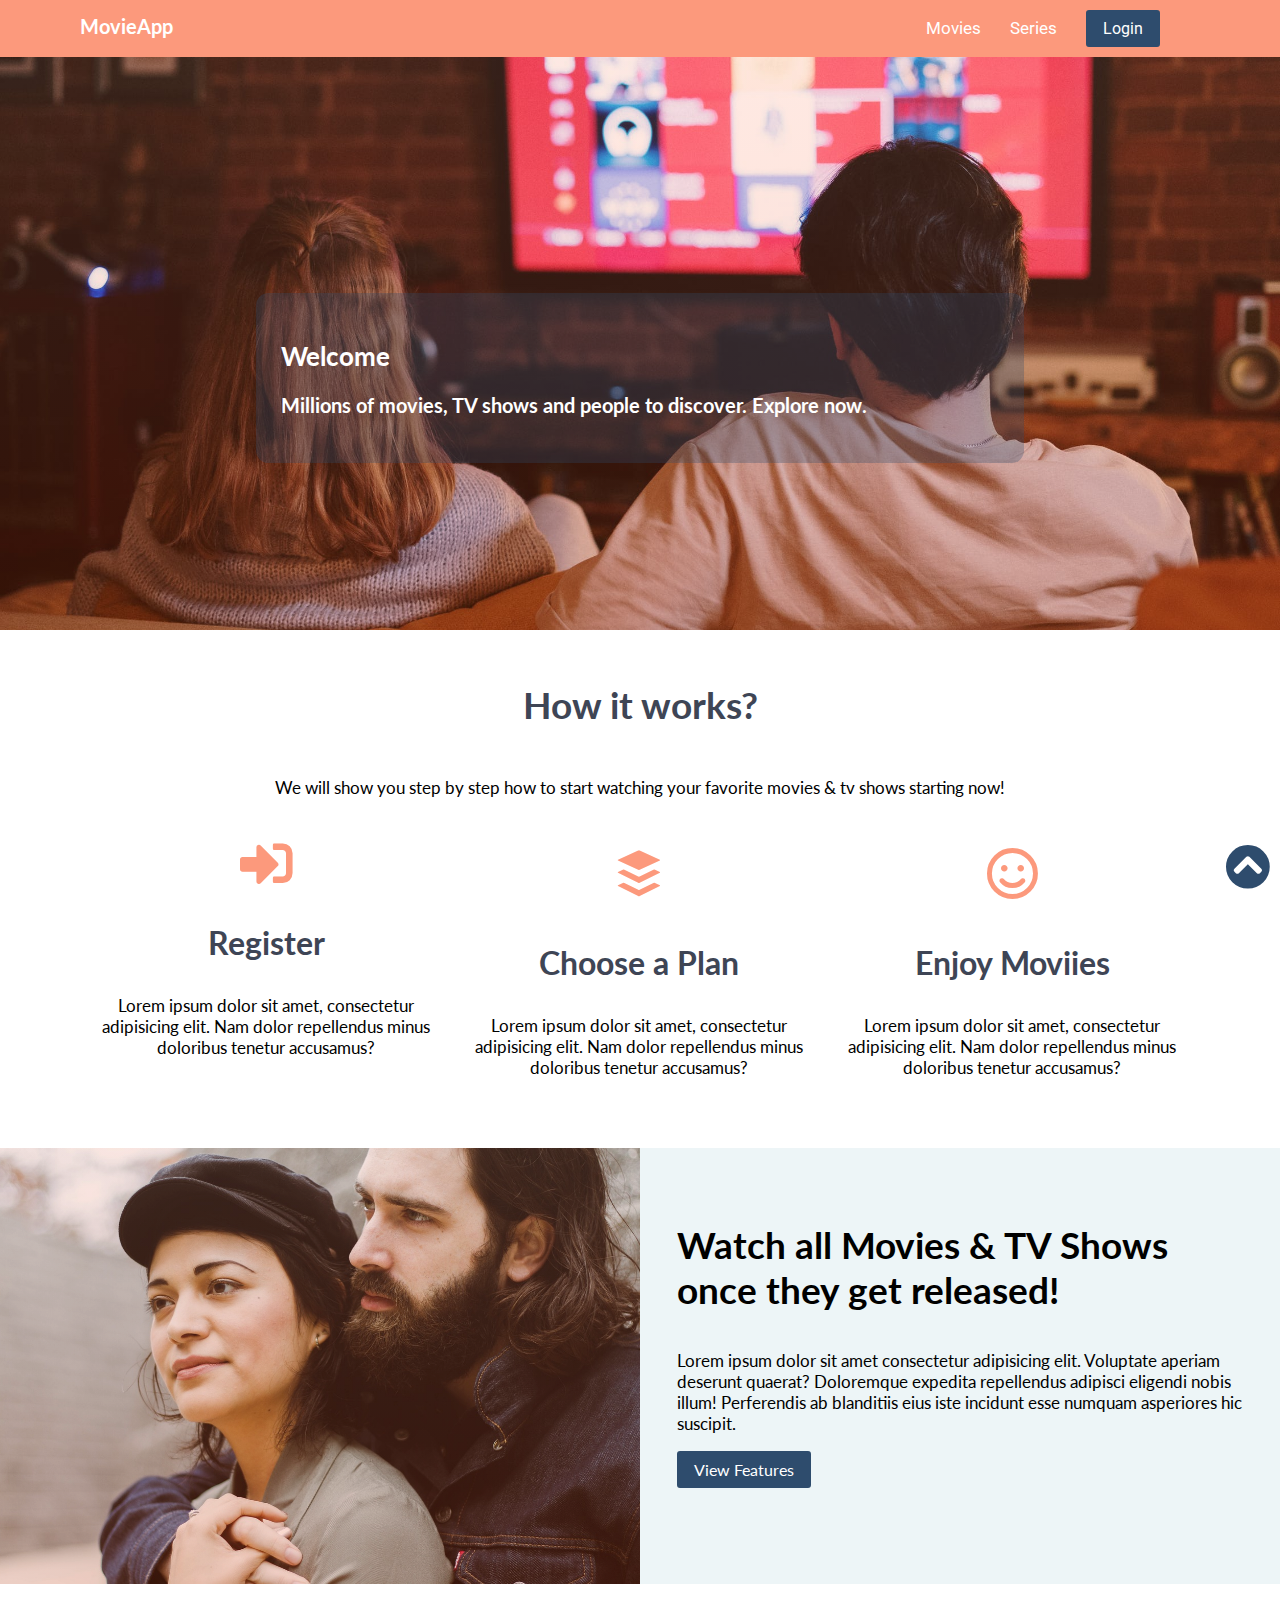
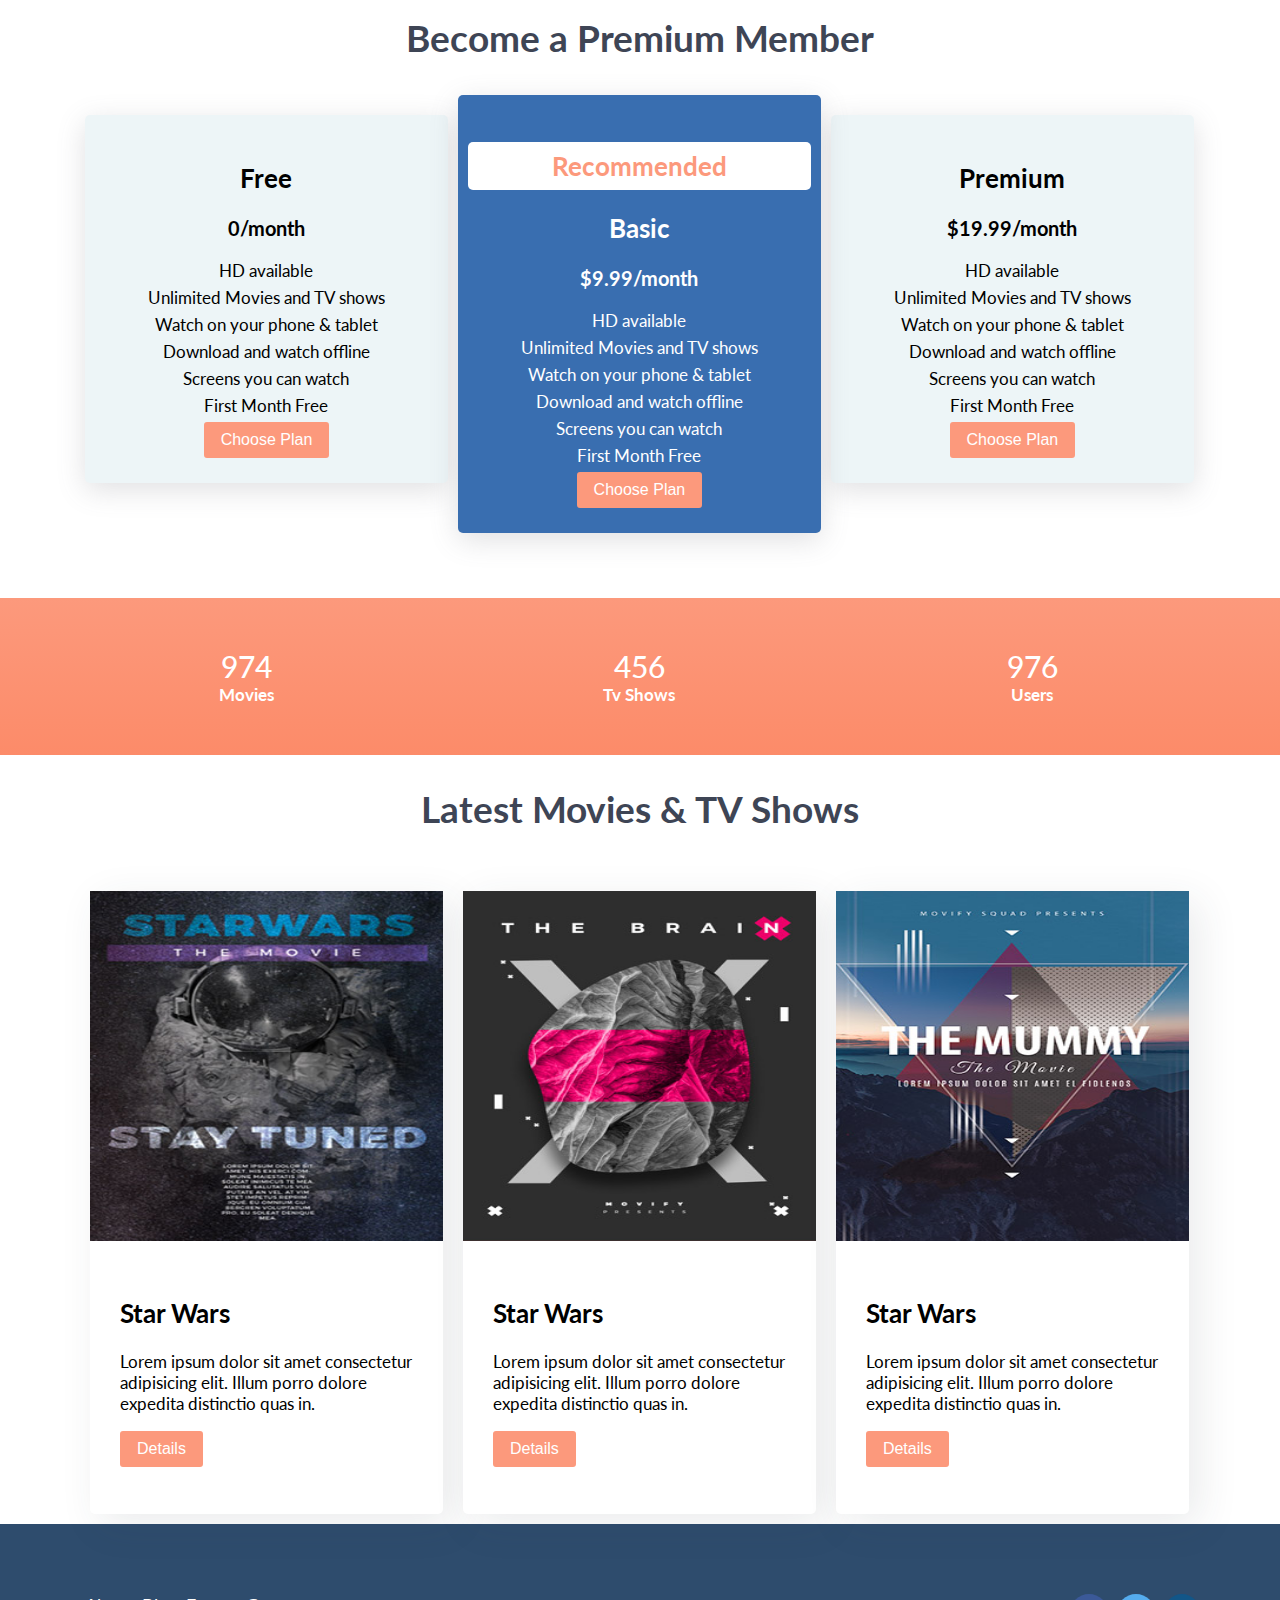
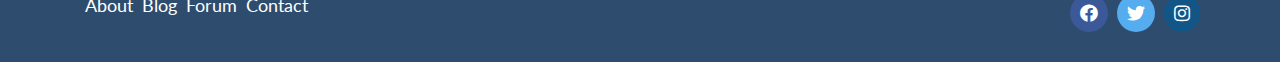
<file: Movie App/movieapp/index.html>
<!DOCTYPE html>
<html lang="tr">
<head>
    <meta charset="UTF-8">
    <meta http-equiv="X-UA-Compatible" content="IE=edge">
    <meta name="viewport" content="width=device-width, initial-scale=1.0">
    <title>Document</title>   
    <link rel="stylesheet" href="css/styles.css">
</head>
<body id="body"> 

    <header class="main-header">
        <div id="main-nav" class="container">
            <a href="#" class="main-header__logo">MovieApp</a>
            <nav class="main-nav">
                <ul class="main-nav__items">
                    <li class="main-nav__item">
                        <a href="#">Movies</a>
                    </li>
                    <li class="main-nav__item">
                        <a href="#">Series</a>
                    </li>
                    <li class="main-nav__item main-nav__item--login">
                        <a class="btn btn-secondary" href="register.html">Login</a>
                    </li>
                    <li class="main-nav__item">
                        <a href="#" onclick="displayMenu()">
                            <i class="fa fa-bars"></i>
                        </a>
                    </li>
                </ul>
            </nav>
        </div>
    </header>    

    <main>
        <section id="showcase">
            <div class="content">
                <h2>Welcome</h2>
                <h3>Millions of movies, TV shows and people to discover. Explore now.
                </h3>
            </div>
        </section>
        <section id="how-it-works">
            <div class="container">
                <div class="row">
                    <h2 class="section-title">How it works?</h2>
                    <p>We will show you step by step how to start watching your favorite movies & tv shows starting now!</p>
                </div>

                <div class="row">
                    <div class="icon-box col-3">
                        <i class="fas fa-sign-in-alt fa-3x"></i>
                        <h3>Register</h3>
                        <p>Lorem ipsum dolor sit amet, consectetur adipisicing elit. Nam dolor repellendus minus doloribus tenetur accusamus?</p>
                    </div>
                    <div class="icon-box col-3">
                        <i class="fab fa-buffer fa-3x"></i>
                        <h3>Choose a Plan</h3>
                        <p>Lorem ipsum dolor sit amet, consectetur adipisicing elit. Nam dolor repellendus minus doloribus tenetur accusamus?</p>
                    </div>
                    <div class="icon-box col-3">
                        <i class="far fa-smile fa-3x"></i>
                        <h3>Enjoy Moviies</h3>
                        <p>Lorem ipsum dolor sit amet, consectetur adipisicing elit. Nam dolor repellendus minus doloribus tenetur accusamus?</p>
                    </div>
                </div>
            </div>
        </section>
        <section id="features">
            <div class="row">
                <div class="col-2 features__left"></div>
                <div class="col-2 features__right">
                    <h3>Watch all Movies & TV Shows once they get released!</h3>
                    <p>Lorem ipsum dolor sit amet consectetur adipisicing elit. Voluptate aperiam deserunt quaerat? Doloremque expedita repellendus adipisci eligendi nobis illum! Perferendis ab blanditiis eius iste incidunt esse numquam asperiores hic suscipit.</p>
                    <a class="btn btn-secondary" href="#">View Features</a>
                </div>
            </div>
        </section>
        <section id="plans">
            <h2 class="section-title">Become a Premium Member</h2>
            <div class="container">
                <div class="row">
                    <div class="col-3 plan">
                        <div class="inner-plan">
                            <h2>Free</h2>
                            <h3>0/month</h3>
                            <ul class="plan__features">
                                <li>HD available</li>
                                <li>Unlimited Movies and TV shows</li>
                                <li>Watch on your phone & tablet</li>
                                <li>Download and watch offline</li>
                                <li>Screens you can watch</li>
                                <li>First Month Free</li>
                            </ul>
                            <div>
                                <button class="btn btn-primary">Choose Plan</button>
                            </div>
                        </div>
                    </div>
                    <div class="col-3 plan plan--featured">
                        <div class="inner-plan recommended_plan">
                            <h2 class="plan__badge">Recommended</h2>
                            <h2>Basic</h2>
                            <h3>$9.99/month</h3>
                            <ul class="plan__features">
                                <li>HD available</li>
                                <li>Unlimited Movies and TV shows</li>
                                <li>Watch on your phone & tablet</li>
                                <li>Download and watch offline</li>
                                <li>Screens you can watch</li>
                                <li>First Month Free</li>
                            </ul>
                            <div>
                                <button class="btn btn-primary">Choose Plan</button>
                            </div>
                        </div>
                    </div>
                    <div class="col-3 plan">
                        <div class="inner-plan">                    
                            <h2>Premium</h2>
                            <h3>$19.99/month</h3>
                            <ul class="plan__features">
                                <li>HD available</li>
                                <li>Unlimited Movies and TV shows</li>
                                <li>Watch on your phone & tablet</li>
                                <li>Download and watch offline</li>
                                <li>Screens you can watch</li>
                                <li>First Month Free</li>
                            </ul>
                            <div>
                                <button class="btn btn-primary">Choose Plan</button>
                            </div>
                        </div>
                    </div>
                </div>
            </div>
        </section>
        <section id="counters">
            <div class="row counter">
                <div class="col-3">
                    <span class="counter__item">974</span>
                    <h4>Movies</h4>
                </div>
                <div class="col-3">
                    <span class="counter__item">456</span>
                    <h4>Tv Shows</h4>
                </div>
                <div class="col-3">
                    <span class="counter__item">976</span>
                    <h4>Users</h4>
                </div>
            </div>
        </section>
        <section id="movies">
            <h2 class="section-title">Latest Movies & TV Shows </h2>
                <div class="container">
                    <div class="row">
                        <div class="col-3 card-container">
                            <div class="card">
                                <img class="card-image img-fluid" src="img/poster-1.jpeg" alt="">
                                <div class="card-body">
                                    <h2>Star Wars</h2>
                                    <p>Lorem ipsum dolor sit amet consectetur adipisicing elit. Illum porro dolore expedita distinctio quas in.</p>
                                    <p>
                                        <button class="btn btn-primary">Details</button>
                                    </p>
                                </div>
                            </div>
                        </div>
                        <div class="col-3 card-container">
                            <div class="card ">
                                <img class="card-image img-fluid" src="img/poster-2.jpeg" alt="">
                                <div class="card-body">
                                    <h2>Star Wars</h2>
                                    <p>Lorem ipsum dolor sit amet consectetur adipisicing elit. Illum porro dolore expedita distinctio quas in.</p>
                                    <p>
                                        <button class="btn btn-primary">Details</button>
                                    </p>
                                </div>
                            </div>
                        </div>
                        <div class="col-3 card-container">
                            <div class="card ">
                                <img class="card-image img-fluid" src="img/poster-3.jpeg" alt="">
                                <div class="card-body">
                                    <h2>Star Wars</h2>
                                    <p>Lorem ipsum dolor sit amet consectetur adipisicing elit. Illum porro dolore expedita distinctio quas in.</p>
                                    <p>
                                        <button class="btn btn-primary">Details</button>
                                    </p>
                                </div>
                            </div>
                        </div>

                    </div>
                </div>
        </section>
    </main>

    <footer>
        <div class="container">
            <div class="row">
                <div class="col-2">
                    <ul id="footer-links">
                        <li><a href="#">About</a></li>
                        <li><a href="#">Blog</a></li>
                        <li><a href="#">Forum</a></li>
                        <li><a href="#">Contact</a></li>
                    </ul>
                </div>
                <div class="col-2">
                    <ul id="social-links">
                        <li><a href="" class="fab fa-facebook"></a></li>
                        <li><a href="" class="fab fa-twitter"></a></li>
                        <li><a href="" class="fab fa-instagram"></a></li>
                    </ul>
                </div>
            </div>
        </div>
    </footer>

    <a href="#body" id="backtotop">
        <i class="fas fa-chevron-circle-up"></i>
    </a>

    <script>
        function displayMenu() {
            var link = document.getElementById("main-nav");
            link.classList.toggle("responsive");
        }
    </script>

</body>
</html>
</file>
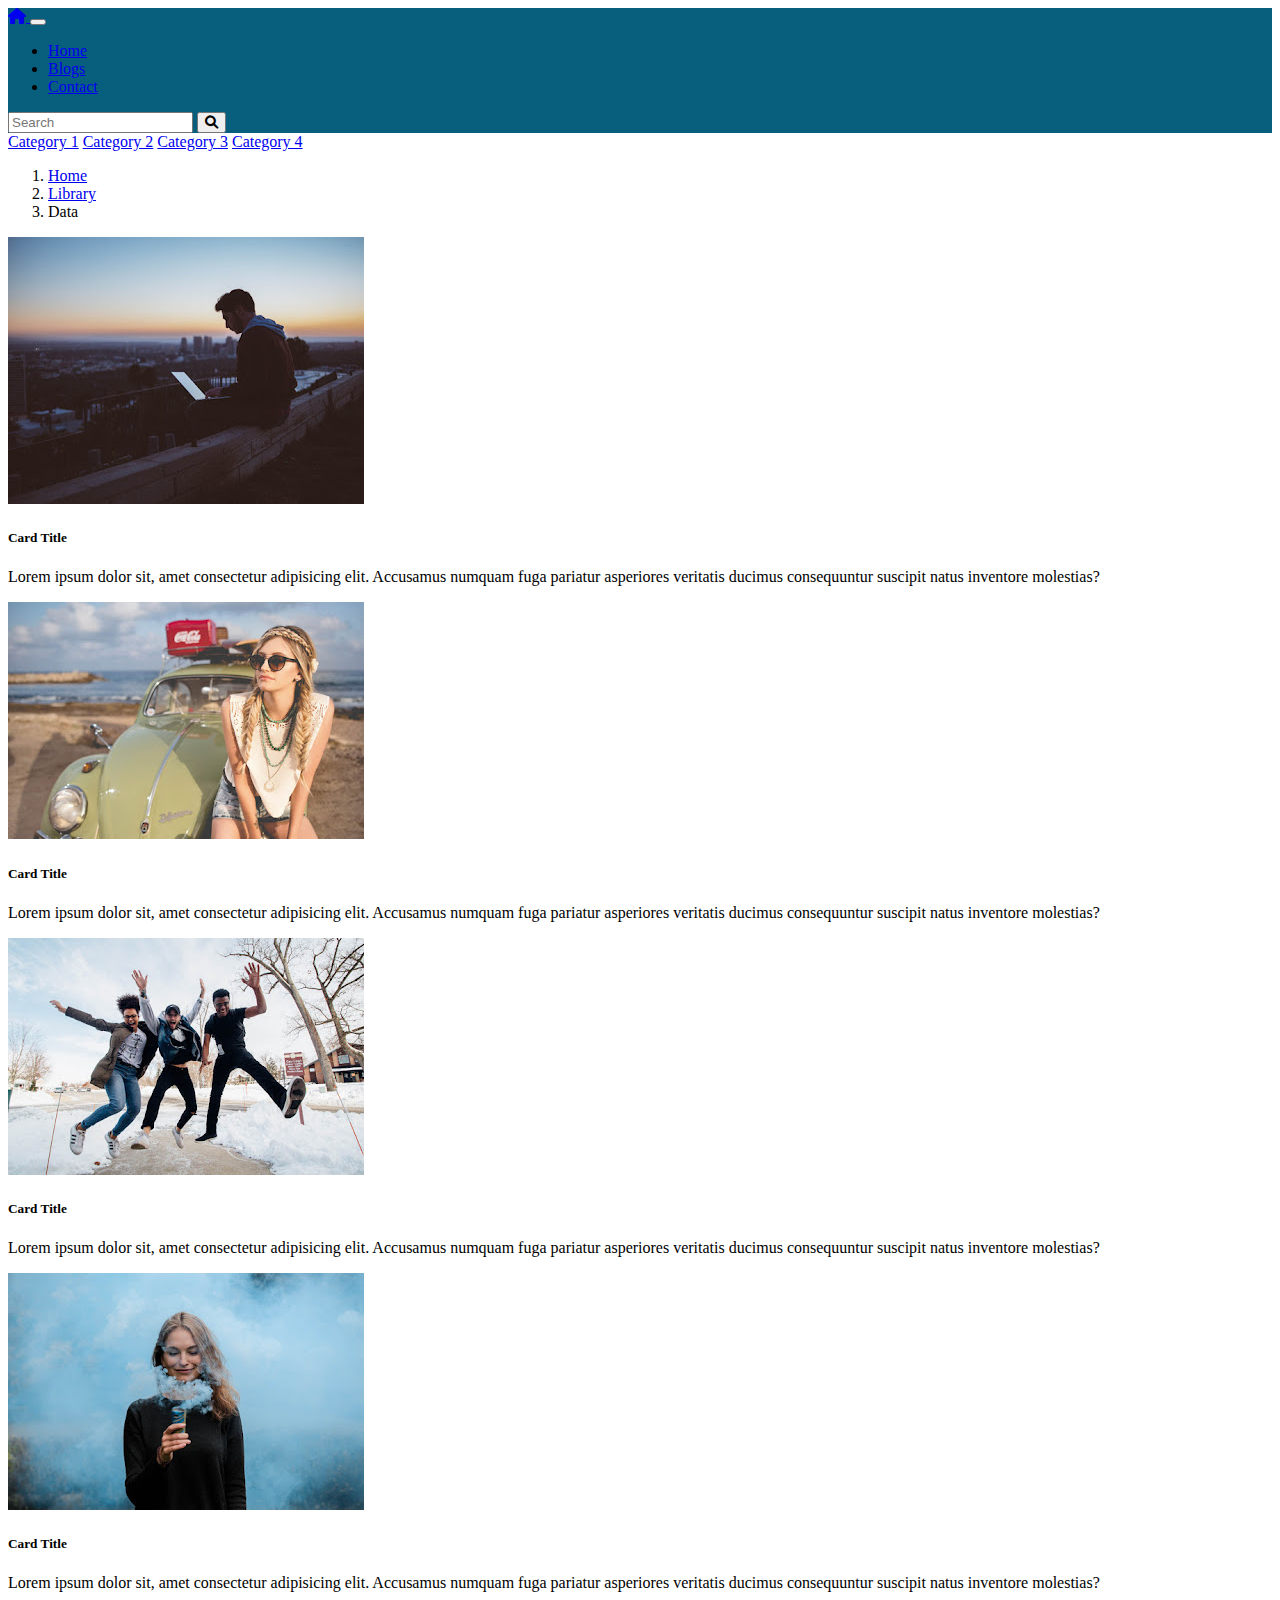
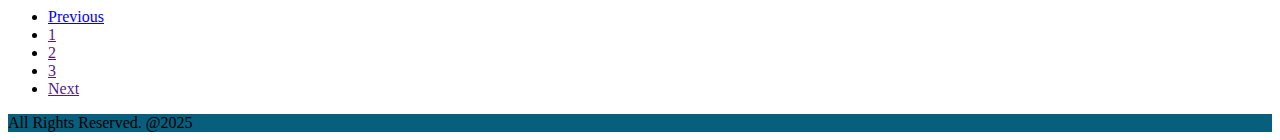
<file: Blog App/blogs.html>
<!DOCTYPE html>
<html lang="tr">
<head>
    <meta charset="UTF-8">
    <meta http-equiv="X-UA-Compatible" content="IE=edge">
    <meta name="viewport" content="width=device-width, initial-scale=1.0">
    <link href="https://cdn.jsdelivr.net/npm/bootstrap@5.1.3/dist/css/bootstrap.min.css" rel="stylesheet" integrity="sha384-1BmE4kWBq78iYhFldvKuhfTAU6auU8tT94WrHftjDbrCEXSU1oBoqyl2QvZ6jIW3" crossorigin="anonymous">
    <link rel="stylesheet" href="https://cdnjs.cloudflare.com/ajax/libs/font-awesome/6.0.0/css/all.min.css" integrity="sha512-9usAa10IRO0HhonpyAIVpjrylPvoDwiPUiKdWk5t3PyolY1cOd4DSE0Ga+ri4AuTroPR5aQvXU9xC6qOPnzFeg==" crossorigin="anonymous" referrerpolicy="no-referrer" />
    <link rel="stylesheet" href="style.css">
    <title>Awesome Blog</title>
</head>
<body>

    <nav class="navbar navbar-expand-md navbar-dark">
        <div class="container">
            <a href="index.html" class="navbar-brand">
                <i class="fa-solid fa-house"></i>
            </a>
            <button class="navbar-toggler" type="button" data-bs-toggle="collapse" data-bs-target="#mobile">
                <span class="navbar-toggler-icon"></span>
            </button>
            <div id="mobile" class="collapse navbar-collapse">               
          
                <ul class="navbar-nav me-auto">
                    <li class="nav-item">
                        <a href="index.html" class="nav-link">Home</a>
                    </li>
                    <li class="nav-item">
                        <a href="blogs.html" class="nav-link active">Blogs</a>
                    </li>
                    <li class="nav-item">
                        <a href="contact.html" class="nav-link">Contact</a>
                    </li>
                </ul>
                <form class="d-flex">           
                    <input type="text" class="form-control me-1" placeholder="Search">
                    <button class="btn btn-warning">
                        <i class="fa-solid fa-magnifying-glass"></i>
                    </button>                
                </form>

            </div>

        </div>
    </nav>

    <main>
        <div class="container my-4">
            <div class="row">
                <div class="col-md-3 d-none d-md-block">
                    <div class="list-group">
                        <a href="#" class="list-group-item list-group-item actiob">Category 1</a>
                        <a href="#" class="list-group-item list-group-item actiob">Category 2</a>
                        <a href="#" class="list-group-item list-group-item actiob">Category 3</a>
                        <a href="#" class="list-group-item list-group-item actiob">Category 4</a>
                    </div>
                </div>
                <div class="col-md-9">
                    <nav>
                        <ol class="breadcrumb">
                          <li class="breadcrumb-item"><a href="#">Home</a></li>
                          <li class="breadcrumb-item"><a href="#">Library</a></li>
                          <li class="breadcrumb-item active">Data</li>
                        </ol>
                    </nav>
                    <div class="card mb-2 shadow">
                        <div class="row">
                            <div class="col-4">
                                <img src="img/1.jpeg" alt="" class="img-fluid rounded-start">
                            </div>
                            <div class="col-8">
                                <div class="card-body">
                                    <h5 class="card-title">Card Title</h5>
                                    <p class="card-text">Lorem ipsum dolor sit, amet consectetur adipisicing elit. Accusamus numquam fuga pariatur asperiores veritatis ducimus consequuntur suscipit natus inventore molestias?</p>
                                </div>
                            </div>
                        </div>
                    </div>
                    <div class="card mb-2 shadow">
                        <div class="row">
                            <div class="col-4">
                                <img src="img/2.jpeg" alt="" class="img-fluid rounded-start">
                            </div>
                            <div class="col-8">
                                <div class="card-body">
                                    <h5 class="card-title">Card Title</h5>
                                    <p class="card-text">Lorem ipsum dolor sit, amet consectetur adipisicing elit. Accusamus numquam fuga pariatur asperiores veritatis ducimus consequuntur suscipit natus inventore molestias?</p>
                                </div>
                            </div>
                        </div>
                    </div>
                    <div class="card mb-2 shadow">
                        <div class="row">
                            <div class="col-4">
                                <img src="img/3.jpeg" alt="" class="img-fluid rounded-start">
                            </div>
                            <div class="col-8">
                                <div class="card-body">
                                    <h5 class="card-title">Card Title</h5>
                                    <p class="card-text">Lorem ipsum dolor sit, amet consectetur adipisicing elit. Accusamus numquam fuga pariatur asperiores veritatis ducimus consequuntur suscipit natus inventore molestias?</p>
                                </div>
                            </div>
                        </div>
                    </div>
                    <div class="card mb-2 shadow">
                        <div class="row">
                            <div class="col-4">
                                <img src="img/4.jpeg" alt="" class="img-fluid rounded-start">
                            </div>
                            <div class="col-8">
                                <div class="card-body">
                                    <h5 class="card-title">Card Title</h5>
                                    <p class="card-text">Lorem ipsum dolor sit, amet consectetur adipisicing elit. Accusamus numquam fuga pariatur asperiores veritatis ducimus consequuntur suscipit natus inventore molestias?</p>
                                </div>
                            </div>
                        </div>
                    </div>
                    <nav class="my-5">
                        <ul class="pagination justify-content-end">
                            <li class="page-item disabled"><a href="#" class="page-link">Previous</a></li>
                            <li class="page-item"><a href="" class="page-link">1</a></li>
                            <li class="page-item"><a href="" class="page-link">2</a></li>
                            <li class="page-item"><a href="" class="page-link">3</a></li>
                            <li class="page-item"><a href="" class="page-link">Next</a></li>
                        </ul>
                    </nav>
                </div>
            </div>
        </div>
    </main>

    <footer class="py-5 bg-dark text-white">
        <div class="container text-center">
            <span>All Rights Reserved. @2025</span>
        </div>
    </footer>
    

    <script src="https://cdn.jsdelivr.net/npm/bootstrap@5.1.3/dist/js/bootstrap.bundle.min.js" integrity="sha384-ka7Sk0Gln4gmtz2MlQnikT1wXgYsOg+OMhuP+IlRH9sENBO0LRn5q+8nbTov4+1p" crossorigin="anonymous"></script>
</body>
</html>
</file>
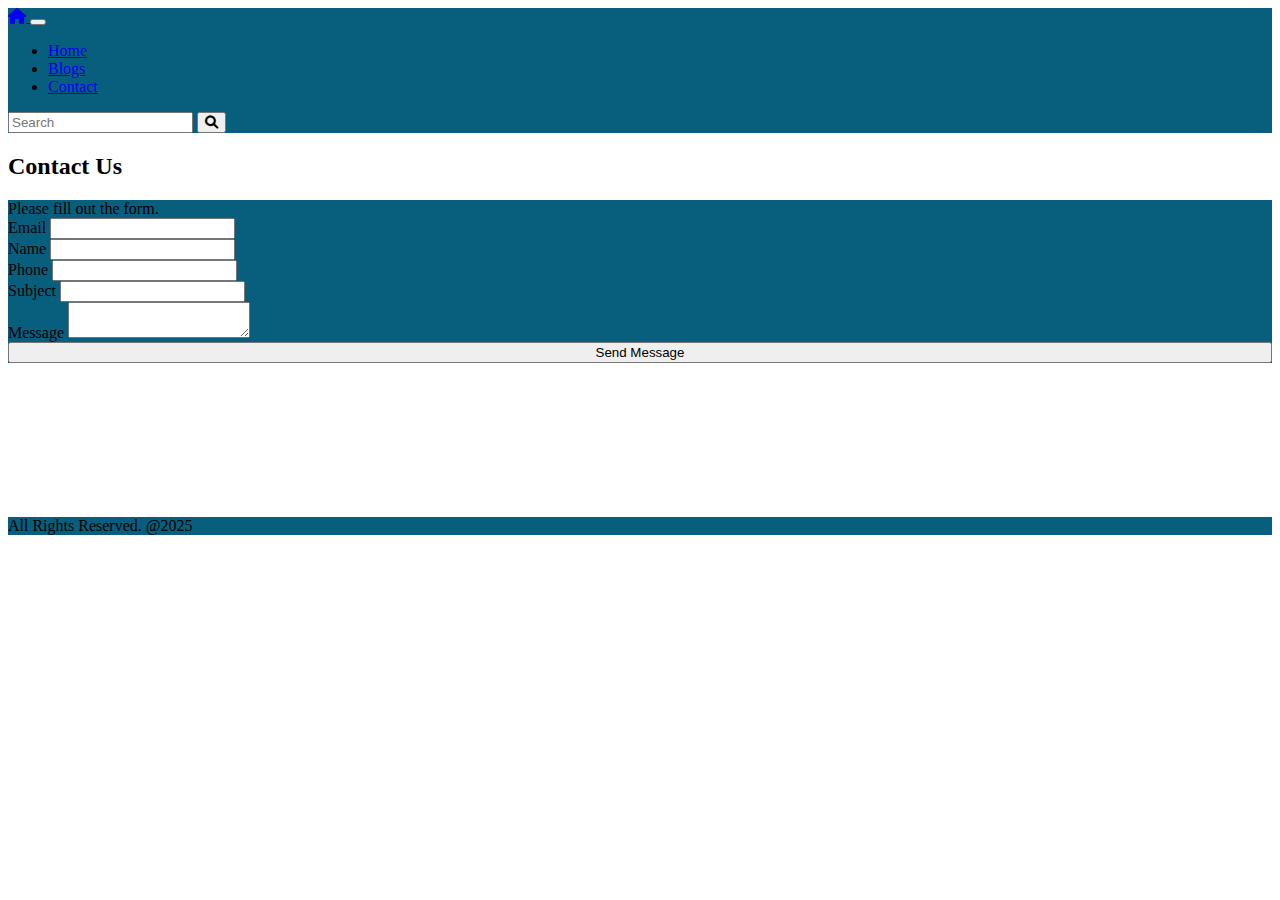
<file: Blog App/contact.html>
<!DOCTYPE html>
<html lang="tr" class="h-100">
<head>
    <meta charset="UTF-8">
    <meta http-equiv="X-UA-Compatible" content="IE=edge">
    <meta name="viewport" content="width=device-width, initial-scale=1.0">
    <link href="https://cdn.jsdelivr.net/npm/bootstrap@5.1.3/dist/css/bootstrap.min.css" rel="stylesheet" integrity="sha384-1BmE4kWBq78iYhFldvKuhfTAU6auU8tT94WrHftjDbrCEXSU1oBoqyl2QvZ6jIW3" crossorigin="anonymous">
    <link rel="stylesheet" href="https://cdnjs.cloudflare.com/ajax/libs/font-awesome/6.0.0/css/all.min.css" integrity="sha512-9usAa10IRO0HhonpyAIVpjrylPvoDwiPUiKdWk5t3PyolY1cOd4DSE0Ga+ri4AuTroPR5aQvXU9xC6qOPnzFeg==" crossorigin="anonymous" referrerpolicy="no-referrer" />
    <link rel="stylesheet" href="style.css">
    <title>Awesome Blog</title>
</head>
<body class="h-100 d-flex flex-column">

    <nav class="navbar navbar-expand-md navbar-dark">
        <div class="container">
            <a href="index.html" class="navbar-brand">
                <i class="fa-solid fa-house"></i>
            </a>
            <button class="navbar-toggler" type="button" data-bs-toggle="collapse" data-bs-target="#mobile">
                <span class="navbar-toggler-icon"></span>
            </button>
            <div id="mobile" class="collapse navbar-collapse">               
          
                <ul class="navbar-nav me-auto">
                    <li class="nav-item">
                        <a href="index.html" class="nav-link">Home</a>
                    </li>
                    <li class="nav-item">
                        <a href="blogs.html" class="nav-link ">Blogs</a>
                    </li>
                    <li class="nav-item">
                        <a href="contact.html" class="nav-link active">Contact</a>
                    </li>
                </ul>
                <form class="d-flex">           
                    <input type="text" class="form-control me-1" placeholder="Search">
                    <button class="btn btn-warning">
                        <i class="fa-solid fa-magnifying-glass"></i>
                    </button>                
                </form>

            </div>

        </div>
    </nav>   

    <main>
        <div class="container my-4">
            <h2 class="my-3">Contact Us</h2>
            <div class="row g-2">               
                <div class="col-md-6">
                    <div class="card bg-dark">
                        <div class="card-body">
                            <div class="alert alert-warning">
                                Please fill out the form.
                            </div>
                            <form class="row g-3 text-white">
                                <div class="col-md-6">
                                    <label for="email" class="form-label">Email</label>
                                    <input type="email" name="email" id="email" class="form-control">
                                </div>
                                <div class="col-md-6">
                                    <label for="name" class="form-label">Name</label>
                                    <input type="text" name="name" id="name" class="form-control">
                                </div>
                                <div class="col-md-12">
                                    <label for="name" class="form-label">Phone</label>
                                    <input type="text" name="phone" id="phone" class="form-control">
                                </div>
                                <div class="col-md-12">
                                    <label for="subject" class="form-label">Subject</label>
                                    <input type="text" name="subject" id="subject" class="form-control">
                                </div>
                                <div class="col-md-12">
                                    <label for="message" class="form-label">Message</label>
                                    <textarea name="message" id="message" class="form-control"></textarea>
                                </div>
                                <div class="col-12">
                                    <button class="btn btn-outline-warning" style="width: 100%">Send Message</button>
                                </div>
                            </form>
                        </div>
                    </div>
                </div>
                <div class="col-md-6">
                    <iframe src="https://www.google.com/maps/embed?pb=!1m14!1m12!1m3!1d48627.55240239418!2d49.85134223763136!3d40.381771570456465!2m3!1f0!2f0!3f0!3m2!1i1024!2i768!4f13.1!5e0!3m2!1sen!2s!4v1676031695172!5m2!1sen!2s" width="100%" height="100%" style="border:0;" allowfullscreen="" loading="lazy" referrerpolicy="no-referrer-when-downgrade"></iframe>
                </div>
            </div>
        </div>
    </main>

    <footer class="py-5 bg-dark text-white mt-auto">
        <div class="container text-center">
            <span>All Rights Reserved. @2025</span>
        </div>
    </footer>    

    <script src="https://cdn.jsdelivr.net/npm/bootstrap@5.1.3/dist/js/bootstrap.bundle.min.js" integrity="sha384-ka7Sk0Gln4gmtz2MlQnikT1wXgYsOg+OMhuP+IlRH9sENBO0LRn5q+8nbTov4+1p" crossorigin="anonymous"></script>
</body>
</html>
</file>
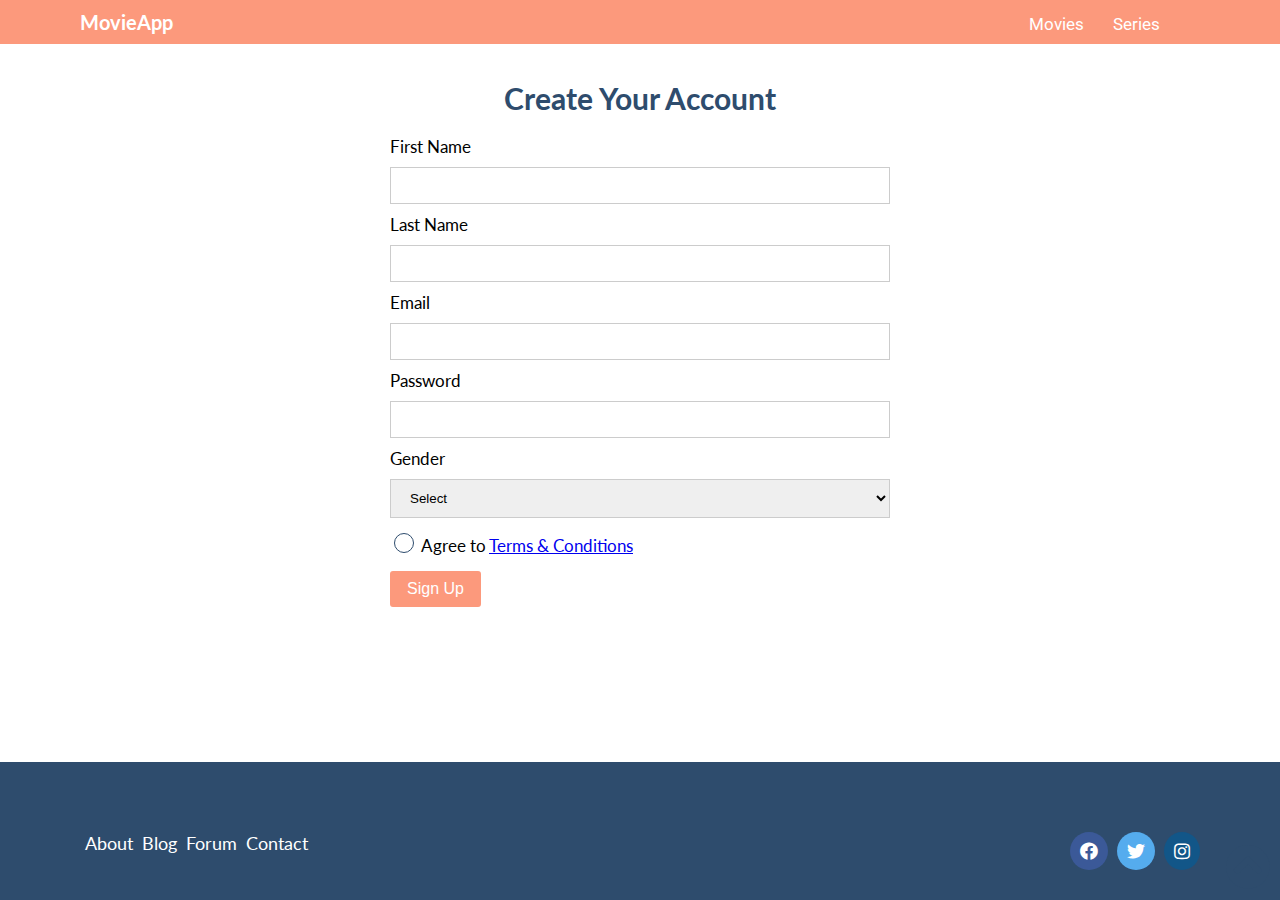
<file: Movie App/register.html>
<!DOCTYPE html>
<html lang="tr">
<head>
    <meta charset="UTF-8">
    <meta http-equiv="X-UA-Compatible" content="IE=edge">
    <meta name="viewport" content="width=device-width, initial-scale=1.0">
    <title>Document</title>   
    <link rel="stylesheet" href="css/styles.css">
    <link rel="stylesheet" href="css/forms.css">
</head>
<body id="body"> 

    <header class="main-header">
        <div class="container">
            <a href="#" class="main-header__logo">MovieApp</a>
            <nav class="main-nav">
                <ul class="main-nav__items">
                    <li class="main-nav__item">
                        <a href="#">Movies</a>
                    </li>
                    <li class="main-nav__item">
                        <a href="#">Series</a>
                    </li>
                    <li class="main-nav__item main-nav__item--login">
                        <a class="btn btn-secondary" href="#">Login</a>
                    </li>
                </ul>
            </nav>
        </div>
    </header>    

    <main class="signup-page">
        <div class="container">
            <h1 class="signup-title">Create Your Account</h1>
            <form action="" class="signup-form">
                <label for="firstname">First Name</label>
                <input type="text" id="firstname">

                <label for="lastname">Last Name</label>
                <input type="text" id="lastname">

                <label for="email">Email</label>
                <input type="email" id="email">

                <label for="password">Password</label>
                <input type="password" id="password">

                <label for="gender">Gender</label>
                <select id="gender">
                    <option value="">Select</option>
                    <option value="">Woman</option>
                    <option value="">Men</option>
                </select>

                <input type="checkbox" id="agree-terms">
                <label for="agree-terms">Agree to 
                    <a href="#">Terms &amp; Conditions</a>
                </label>

                <button type="submit" class="btn btn-primary">Sign Up</button>
            </form>
        </div>
    </main>

    <footer>
        <div class="container">
            <div class="row">
                <div class="col-2">
                    <ul id="footer-links">
                        <li><a href="#">About</a></li>
                        <li><a href="#">Blog</a></li>
                        <li><a href="#">Forum</a></li>
                        <li><a href="#">Contact</a></li>
                    </ul>
                </div>
                <div class="col-2">
                    <ul id="social-links">
                        <li><a href="" class="fab fa-facebook"></a></li>
                        <li><a href="" class="fab fa-twitter"></a></li>
                        <li><a href="" class="fab fa-instagram"></a></li>
                    </ul>
                </div>
            </div>
        </div>
    </footer>

    <a href="#body" id="backtotop">
        <i class="fas fa-chevron-circle-up"></i>
    </a>

</body>
</html>
</file>
<file: Blog App/style.css>
.navbar {
    background: #085E7D !important;
}

.bg-dark {
    background: #085E7D !important;
}

.card-img-top {
    width: 100%;
    height: 25vh;
    object-fit: cover;
}

#map {
    height: 450px;
}

@media (min-width: 768px) { 
    .card-img-top {
        height: 32vh;
    }

    #map {
        height: 100%;
    }
 }
</file>
<file: Calculator App/style.css>
* {
    margin: 0;
    padding: 0;
    box-sizing: border-box;
}

html {
    font-size: 10px;
}

body {
    font-size: 1.2rem;
}

.calculator {
    border: 1px solid #ccc;
    border-radius: 5px;
    width: 400px;
    position: absolute;
    top: 50%;
    left: 50%;
    transform: translate(-50%,-50%);
}

.calculator-input {
    width: 100%;
    font-size: 4rem;
    height: 70px;
    border: none;
    background-color: #252525;
    color: #fff;
    text-align: right;
    padding-left: 20px;
    padding-right: 20px;
}

button {
    height: 50px;
    background-color: #fff;
    border-radius: 3px;
    border: 1px solid #c4c4c4;
    background-color: transparent;
    font-size: 2.5rem;
    color: #333;
}

button:hover {
    background-color: #eaeaea;
}

.operator {
    color: #337cac;
}

.clear {
    background-color: #f0595f;
    border-color: #b0353a;
    color: #fff;
}

.clear:hover {
    background-color: #f17377;
}

.equal-sign {
    background-color: #2e86c0;
    border-color: #337cac;
    color: #fff;
    height: 100%;
    grid-area: 2/4/6/5;
}

.equal-sign:hover {
    background-color: #4e9ed4;
}

.calculator-keys {
    display: grid;
    grid-template-columns: repeat(4, 1fr);
    grid-gap: 20px;
    padding: 20px
}
</file>
<file: Form Validator App/style.css>
.card{
    box-shadow: 0 4px 8px 0 rgba(0, 0, 0, 0.2), 0 6px 20px 0 rgba(0, 0, 0, 0.19);
}
</file>
<file: Movie App/css/forms.css>
.signup-page{
    padding-top: 60px;
} 
.signup-title {
    text-align: center;
    font-size: 30px;
    color: #2E4C6d;
}

.signup-form {
    width: 100%;
}

@media (min-width: 768px) {
    .signup-form {
        width: 500px;
        margin: auto;
    }
}

.signup-form label,
.signup-form input:not([type="checkbox"]),
.signup-form select {
    display: block;
    width: 100%;
    margin-top: 10px;
}

.signup-form input[type="checkbox"],
.signup-form input[type="checkbox"] + label {
    display: inline-block;
    width: auto;
    margin-top: 15px;
}

.signup-form button[type="submit"] {
    display: block;
    margin-top: 15px;
}

.signup-form input:not([type="checkbox"]),
.signup-form select {
    border: 1px solid #ccc;
    padding: 10px 15px;
}

.signup-form input:not([type="checkbox"]):focus,
.signup-form select:focus {
    outline: none;
    background-color: yellow;
    border: 1px solid greenyellow;
}

.signup-form input[type="checkbox"] {
    appearance: none;
    width: 20px;
    height: 20px;
    border: 1px solid #2E4C6d;
    vertical-align: bottom;
    border-radius: 50%;
}

.signup-form input[type="checkbox"]:hover {
    background: gray;
}

.signup-form input[type="checkbox"]:checked {
    background: #FC997C;
}
</file>
<file: Movie App/css/styles.css>
@import url("https://cdnjs.cloudflare.com/ajax/libs/font-awesome/5.15.4/css/all.min.css");
@import url('https://fonts.googleapis.com/css2?family=Lato:wght@400;700&family=Roboto:wght@400;700&display=swap');
@import url("base.css");
@import url("buttons.css");

html {
    scroll-behavior: smooth;
}

main {
    min-height: calc(100vh - 138px);
}

#showcase { 
    background: 
    linear-gradient(to bottom, rgba(252, 153, 124, 0.2),rgba(250, 81, 30, 0.2)),
    url('../img/bg.jpeg');
    background-position: center;
    background-size: cover;
    height: 40vh;
    width: 100%;
    position: relative;
}

#showcase .content {
    position: absolute;
    top: 60%;
    left: 50%;
    transform: translate(-50%,-50%);
    color: #fff;
    background: rgba(46, 76, 109, 0.3);
    padding: 2rem;
    width: 60%;
    border-radius: 1rem;
}


#showcase h1 {
    position: absolute;
    top: 50%;
    margin: 0;
    color: #fff;
    left: 50%;
    transform: translate(-50%, -50%);
}


@media (min-width: 576px) { 
    #showcase {
        height: 50vh;
    }
}

@media (min-width: 768px) {
    #showcase {
        height: 60vh;
    }
}

@media (min-width: 992px) { 
    #showcase {
        height: 70vh;
    }
   
 }

.main-header {
    background-color: #FC997C;
    padding: .8rem 1.6rem;
}

.main-nav {
    display: inline-block;
    width: calc(100% - 10rem);
    text-align: right;
    font-family: 'Roboto', sans-serif;
}

.main-nav__items {
    margin: 0;
    padding: 0;
    list-style: none;
}

.main-nav__item {
    display: inline-block;
    margin: 0 1rem;
}

.main-header {
    position: fixed;
    z-index: 1;
    width: 100%;
    top: 0;
}

.main-header__logo {
    color: #fff;
    text-decoration: none;
    font-weight: bold;
    font-size: 20px;
}

.main-nav__item:last-child {
    display: none;
}

@media (max-width: 600px) {
    .main-nav__item {
        display: none;
    }

    .main-nav__item:last-child {
        display: block;
    }

    .responsive .main-nav__item {
        display: block;
        text-align: left;
        margin: 1rem 0;
    }

    .responsive .main-nav__item:last-child {
        position: absolute;
        right: 40px;
        top: 6px;
    }

    .responsive .main-nav {
        display: block;
    }
}

.main-nav__item a {
    text-decoration: none;
    color: #fff;
}

.main-nav__item a:hover, .main-nav__item:hover::before {
    color: #2E4C6D;
}      

.main-nav__item:active::before, .main-nav__item a:active {
    color: #fff;
}

#how-it-works { 
    padding: 1rem;
    text-align: center;
}


.icon-box h3 {
    color: #3e4555;
    font-size: 2.6rem;
}

.icon-box i {
    color: #FC997C;
}

.features__left {
    background: 
    linear-gradient(to bottom, rgba(252, 153, 124, 0.2),rgba(250, 81, 30, 0.2)),
    url('../img/features.jpeg');
    background-size: cover;
    background-position: top center;
}

.features__right {
    background-color: #edf5f7;
    padding: 3rem;
    vertical-align: top;
}

.features__left,
.features__right {
    height: 35rem;
}

.features__right h3 {
    font-size: 3rem;
}

.section-title {
    text-align: center;
    margin-bottom: 4rem;
    color: #3e4555;
    font-size: 3rem;
}

.plan {           
    text-align: center;
    padding: 5px;
}

.plan__badge {
    background: #fff;
    color: #FC997C;
    padding: 8px;
    border-radius: 5px;
}

.recommended_plan {
    color: #fff;
    background: #396EB0!important;
}

.inner-plan {
    background: #edf5f7;
    padding: 25px 10px;
    border-radius: 5px;
    box-shadow: 0px 7px 29px 0px rgba(100, 100, 111, 0.2);
    transition: box-shadow .6s;
}

.inner-plan:hover {
    box-shadow: 0px 7px 29px 0px rgba(100, 100, 111, 0.5);
}

.plan__features {
    list-style: none;
    margin: 0;
    padding: 0;
}


@media (min-width: 768px) {
    .plan--featured {
        position: relative;
        top: -20px;
    }    
}

.plan__features li {
    margin: 6px 0;
}

#backtotop {
    position: fixed;
    bottom: 10px;
    right: 10px;
}

#backtotop i {
    color: #2E4C6D;
    font-size: 45px;
    transition: color .6s;
}

#backtotop i:hover {
    color:#2E4C6D;
}

.counter {
    background: linear-gradient(to bottom, #fc997c 0%, #fc8b69 100%);
    text-align: center;
    padding: 50px;
}

.counter__item {
    font-size: 30px;
    font-weight: 500;
    color: #fff;
}

.counter h4 {
    margin: 0;
    color: #fff;
}

.card-container {
    padding: 10px;
}

.card {
    background-color: #fff;
    border-radius: 5px;
    cursor: pointer;
    box-shadow: 10px 10px 40px rgba(52,58,64,0.1);
    /* position: relative; */
    /* top: 0; */
    transition: all .3s;
}
.card:hover {
    /* top: -10px; */
    transform: translateY(-10px);
}

.card-image {
    max-height: 350px;
}

.card-body {
    padding: 30px;
}

footer {
    background-color: #2E4C6D;
    padding: 30px;
}

footer a {
    color: #fff;
    font-size: 18px;
    text-decoration: none;
}

footer ul {
    margin: 0;
    padding: 0;
}

footer ul li {
    list-style-type: none;
    display: inline-block;
    margin-left: 5px;
}

#social-links {
    text-align: right;
}

.fab, .fab, .far {
    padding: 10px;
    border-radius: 50%;
}

.fab:hover {
   opacity: 0.7;
}

.fa-facebook {
    background-color: #3B5998;
    color: #fff;
}

.fa-twitter {
    background-color: #55ACEE;
    color: #fff;
}

.fa-instagram {
    background-color: #125688;
    color: #fff;
}
</file>
<file: Porfolio/style.css>
/* Reset and Common Styles */
* {
    margin: 0;
    padding: 0;
    outline: none;
    box-sizing: border-box;
    text-decoration: none;
    list-style-type: none;
    font-family: "Jost", sans-serif;
    font-weight: 400;
  }
  
  html {
    font-size: 62.5%;
    scroll-behavior: smooth;
  }
  
  .center {
    display: flex;
    justify-content: center;
    align-items: center;
  }
  
  .section-heading {
    font-size: 5rem;
    color: #333;
    text-transform: uppercase;
    letter-spacing: 0.5rem;
    margin-bottom: 15rem;
    border-bottom: 0.3rem solid #333;
    text-shadow: 0.2rem 0.2rem 0.5rem #555;
  }
  /* End of Reset and Common Styles */
  
  /* Section 1 */
  .section-1 {
    width: 100%;
    height: 100vh;
    background: linear-gradient(
        rgba(32, 30, 30, 0.696),
        rgba(0, 0, 0, 0.5)
      ),
      url(/Porfolio/images/bg3.jpg) center no-repeat;
    background-size: cover;
    flex-direction: column;
  }
  
  .section-1-heading {
    font-size: 6rem;
    font-weight: 700;
    color: #fff;
    background-color: #F94A29;
    padding: 0 3rem;
    margin-bottom: 5rem;
    text-transform: uppercase;
    letter-spacing: 1rem;
    border-bottom: 0.3rem solid #fff;
    text-shadow: 0.2rem 0.2rem 1rem #555;
    transform: skew(-10deg);
  }
  
  .person-img {
    width: 25rem;
    height: 25rem;
    object-fit: cover;
    border-radius: 50%;
    border: 0.7rem dotted #F94A29;
    background-color: rgb(255, 255, 255);
    padding: 0.5rem;
    opacity: 0.9;
  }
  
  .person-name {
    font-size: 3rem;
    color: #fff;
    background-color: #F94A29;
    margin: 5rem 0;
    padding: 0.5rem 3rem;
    letter-spacing: 0.3rem;
    transform: skew(-10deg);
  }
  
  .section-1-btn {
    font-size: 1.7rem;
    font-weight: 700;
    color: #333;
    background-color: #fff;
    border: 0.3rem solid #F94A29;
    padding: 0.5rem 1rem;
    text-transform: uppercase;
    letter-spacing: 0.3rem;
  }
  .section-1-btn:hover{
    background-color: #181823;
    color: #F94A29;
  }
  
  /* End of Section 1 */
  
  /* Navbar */
  .navbar {
    width: 100%;
    height: 4rem;
    background-color: #F94A29;
    box-shadow: 0.2rem 0.2rem 0.5rem #555;
    position: absolute;
    z-index: 300;
  }
  
  .sticky {
    position: fixed;
    top: 0;
  }
  
  .navbar-link {
    font-size: 1.7rem;
    font-weight: 600;
    color: #333;
    margin: 0 3rem;
    letter-spacing: 0.3rem;
    text-transform: uppercase;
    position: relative;
    transition: color 0.2s;
  }
  
  .change.navbar-link {
    color: #fff;
  }
  
  .navbar-link:hover {
    color: #fff;
  }
  
  .navbar-link::before {
    content: "";
    width: 0;
    height: 0.2rem;
    background-color: #fff;
    position: absolute;
    right: -15%;
    bottom: -0.3rem;
    transition: width 0.2s;
  }
  
  .change.navbar-link::before {
    width: 130%;
  }
  
  .navbar-link:hover::before {
    width: 130%;
  }
  /* End of Navbar */
  
  /* Section 2 */
  .section-2 {
    width: 100%;
    height: 100%;
    padding: 15rem 0 10rem 0;
    background-color: #fff;
    display: flex;
    flex-direction: column;
    align-items: center;
  }
  
  .progress-bars-wrapper {
    margin-bottom: 10rem;
  }
  
  .progress-bar {
    width: 60rem;
    height: 3rem;
    background-color: #ccc;
    margin: 1.5rem 0;
    border-radius: 0.3rem;
    box-shadow: 0.2rem 0.2rem 1rem #555;
    position: relative;
  }
  
  .progress-text {
    position: absolute;
    left: 1rem;
    font-size: 1.5rem;
    color: #fff;
  }
  
  .progress-text span {
    margin: 0 0.5rem;
    font-size: 1.8rem;
    font-weight: 700;
  }
  
  .progress-percent {
    width: 0;
    height: 100%;
    background-color: #F94A29;
    border-radius: 0.3rem;
    transition: width 0.5s 0.5s ease-in-out;
  }
  
  .services {
    width: 100%;
    height: 30vh;
    display: flex;
    justify-content: space-evenly;
    align-items: center;
  }
  
  .service {
    text-align: center;
  }
  
  .service:first-child,
  .service:last-child {
    align-self: flex-start;
  }
  
  .service i {
    font-size: 10rem;
    color: #888;
    margin-bottom: 2rem;
    text-shadow: 0.1rem 0.1rem 0.5rem #555;
  }
  
  .service h2 {
    font-size: 2rem;
    color: #fff;
    background-color: #777;
    width: 25rem;
    letter-spacing: 0.3rem;
    transform: skew(-10deg);
    box-shadow: 0.2rem 0.2rem 0.5rem #555;
  }
  /* End of Section 2 */
  
  /* Section 3 */
  .section-3 {
    width: 100%;
    height: 100%;
    padding: 10rem 0;
    background-color: #eef;
    display: flex;
    flex-direction: column;
    align-items: center;
  }
  
  .projects-wrapper {
    width: 80%;
    flex-wrap: wrap;
  }
  
  .project {
    display: flex;
    flex-direction: column;
    justify-content: center;
    align-items: center;
    margin: 1rem;
    background-color: #fff;
    box-shadow: 0.3rem 0.3rem 0.5rem #777;
    position: relative;
    overflow: hidden;
    transition: box-shadow 0.5s;
  }
  
  .project:hover {
    box-shadow: 1rem 1rem 1rem #777;
  }
  
  .project-text {
    text-align: center;
    letter-spacing: 0.1rem;
    position: absolute;
    top: -10rem;
    z-index: 10;
    transition: top 0.3s;
  }
  
  .project:hover .project-text {
    top: 5rem;
    transition: top 0.3s 0.3s;
  }
  
  .project-name {
    font-size: 3rem;
    font-weight: 700;
    color: #333;
    text-transform: capitalize;
  }
  
  .project-technologies {
    font-size: 1.8rem;
    color: #F94A29;
  }
  
  .project-img {
    width: 40rem;
    transition: opacity 0.3s;
  }
  
  .project:hover .project-img {
    opacity: 0.2;
  }
  
  .project-link {
    font-size: 2rem;
    font-weight: 500;
    color: #333;
    letter-spacing: 0.1rem;
    border: 0.3rem solid #F94A29;
    padding: 0 1rem;
    background-color: #fff;
    position: absolute;
    bottom: -5rem;
    transition: bottom 0.3s;
  }
  
  .project:hover .project-link {
    bottom: 5rem;
    transition: bottom 0.3s 0.3s;
  }
  /* End of Section 3 */
  
  /* Section 4 */
  .section-4 {
    width: 100%;
    height: 70vh;
    background-color: #333;
    display: flex;
    flex-direction: column;
    align-items: center;
    justify-content: space-evenly;
  }
  
  .section-4-heading {
    color: #fff;
    box-shadow: none;
    border-color: #fff;
    margin-bottom: 5rem;
  }
  
  .contact-form {
    width: 50rem;
    flex-direction: column;
  }
  
  .contact-form input,
  .contact-form textarea {
    width: 100%;
    padding: 0.5rem;
    margin: 0.5rem 0;
    background-color: #eef;
    font-size: 1.5rem;
    border: 0.2rem solid #181823;
    color: #555;
  }
  
  .contact-form textarea {
    height: 10rem;
    max-height: 15rem;
    max-width: 100%;
  }
  
  .contact-form .contact-form-btn {
    background-color: #F94A29;
    color: #fff;
    text-transform: uppercase;
    letter-spacing: 1rem;
    cursor: pointer;
  }
  /* End of Section 4 */
  
  /* Section 5 */
  .section-5 {
    width: 100%;
    height: 30vh;
    background-color: #222;
    flex-direction: column;
  }
  
  .social-media {
    margin-bottom: 5rem;
  }
  
  .social-media-link {
    margin: 0 2rem;
    padding: 0.7rem;
    background-color: #F94A29;
    border-radius: 0.5rem;
    display: inline-block;
  }
  
  .social-media-link i {
    font-size: 3rem;
    color: #fff;
  }
  
  .copyright {
    color: #aaa;
    font-size: 2rem;
    letter-spacing: 0.2rem;
    font-weight: 300;
    text-align: center;
  }
  /* End of Section 5 */
  
  /* Responsive */
  @media (max-width: 1200px) {
    .services {
      height: auto;
      flex-wrap: wrap;
    }
  
    .service {
      margin: 3rem 2rem;
    }
  
    .section-4 {
      height: 80vh;
    }
  }
  
  @media (max-width: 800px) {
    .section-1-heading {
      font-size: 4rem;
    }
  
    .progress-bar {
      width: 50rem;
    }
  }
  
  @media (max-width: 600px) {
    .section-1-heading {
      font-size: 3rem;
    }
  
    .navbar-link {
      margin: 0 2rem;
      font-size: 1.5rem;
    }
  
    .section-2 {
      padding: 10rem;
    }
  
    .section-2-heading {
      margin-bottom: 10rem;
    }
  
    .progress-bar {
      width: 45rem;
    }
  
    .project-img {
      width: 100%;
    }
  
    .contact-form {
      width: 40rem;
    }
  
    .copyright {
      width: 70%;
    }
  }
  
  @media (max-width: 500px) {
    html {
      font-size: 55%;
    }
  }
  
  @media (max-width: 450px) {
    html {
      font-size: 45%;
    }
  
    .section-1-heading {
      font-size: 2.5rem;
    }
  
    .navbar-link {
      margin: 0 1.5rem;
    }
  
    .section-2-heading {
      text-align: center;
    }
  
    .progress-bar {
      width: 40rem;
    }
  }
  /* End of Responsive */
</file>
<file: Movie App/movieapp/css/styles.css>
@import url("https://cdnjs.cloudflare.com/ajax/libs/font-awesome/5.15.4/css/all.min.css");
@import url('https://fonts.googleapis.com/css2?family=Lato:wght@400;700&family=Roboto:wght@400;700&display=swap');
@import url("base.css");
@import url("buttons.css");

html {
    scroll-behavior: smooth;
}

main {
    min-height: calc(100vh - 138px);
}

#showcase { 
    background: 
    linear-gradient(to bottom, rgba(252, 153, 124, 0.2),rgba(250, 81, 30, 0.2)),
    url('../img/bg.jpeg');
    background-position: center;
    background-size: cover;
    height: 40vh;
    width: 100%;
    position: relative;
}

#showcase .content {
    position: absolute;
    top: 60%;
    left: 50%;
    transform: translate(-50%,-50%);
    color: #fff;
    background: rgba(46, 76, 109, 0.3);
    padding: 2rem;
    width: 60%;
    border-radius: 1rem;
}


#showcase h1 {
    position: absolute;
    top: 50%;
    margin: 0;
    color: #fff;
    left: 50%;
    transform: translate(-50%, -50%);
}


@media (min-width: 576px) { 
    #showcase {
        height: 50vh;
    }
}

@media (min-width: 768px) {
    #showcase {
        height: 60vh;
    }
}

@media (min-width: 992px) { 
    #showcase {
        height: 70vh;
    }
   
 }

.main-header {
    background-color: #FC997C;
    padding: .8rem 1.6rem;
}

.main-nav {
    display: inline-block;
    width: calc(100% - 10rem);
    text-align: right;
    font-family: 'Roboto', sans-serif;
}

.main-nav__items {
    margin: 0;
    padding: 0;
    list-style: none;
}

.main-nav__item {
    display: inline-block;
    margin: 0 1rem;
}

.main-header {
    position: fixed;
    z-index: 1;
    width: 100%;
    top: 0;
}

.main-header__logo {
    color: #fff;
    text-decoration: none;
    font-weight: bold;
    font-size: 20px;
}

.main-nav__item:last-child {
    display: none;
}

@media (max-width: 600px) {
    .main-nav__item {
        display: none;
    }

    .main-nav__item:last-child {
        display: block;
    }

    .responsive .main-nav__item {
        display: block;
        text-align: left;
        margin: 1rem 0;
    }

    .responsive .main-nav__item:last-child {
        position: absolute;
        right: 40px;
        top: 6px;
    }

    .responsive .main-nav {
        display: block;
    }
}

.main-nav__item a {
    text-decoration: none;
    color: #fff;
}

.main-nav__item a:hover, .main-nav__item:hover::before {
    color: #2E4C6D;
}      

.main-nav__item:active::before, .main-nav__item a:active {
    color: #fff;
}

#how-it-works { 
    padding: 1rem;
    text-align: center;
}


.icon-box h3 {
    color: #3e4555;
    font-size: 2.6rem;
}

.icon-box i {
    color: #FC997C;
}

.features__left {
    background: 
    linear-gradient(to bottom, rgba(252, 153, 124, 0.2),rgba(250, 81, 30, 0.2)),
    url('../img/features.jpeg');
    background-size: cover;
    background-position: top center;
}

.features__right {
    background-color: #edf5f7;
    padding: 3rem;
    vertical-align: top;
}

.features__left,
.features__right {
    height: 35rem;
}

.features__right h3 {
    font-size: 3rem;
}

.section-title {
    text-align: center;
    margin-bottom: 4rem;
    color: #3e4555;
    font-size: 3rem;
}

.plan {           
    text-align: center;
    padding: 5px;
}

.plan__badge {
    background: #fff;
    color: #FC997C;
    padding: 8px;
    border-radius: 5px;
}

.recommended_plan {
    color: #fff;
    background: #396EB0!important;
}

.inner-plan {
    background: #edf5f7;
    padding: 25px 10px;
    border-radius: 5px;
    box-shadow: 0px 7px 29px 0px rgba(100, 100, 111, 0.2);
    transition: box-shadow .6s;
}

.inner-plan:hover {
    box-shadow: 0px 7px 29px 0px rgba(100, 100, 111, 0.5);
}

.plan__features {
    list-style: none;
    margin: 0;
    padding: 0;
}


@media (min-width: 768px) {
    .plan--featured {
        position: relative;
        top: -20px;
    }    
}

.plan__features li {
    margin: 6px 0;
}

#backtotop {
    position: fixed;
    bottom: 10px;
    right: 10px;
}

#backtotop i {
    color: #2E4C6D;
    font-size: 45px;
    transition: color .6s;
}

#backtotop i:hover {
    color:#2E4C6D;
}

.counter {
    background: linear-gradient(to bottom, #fc997c 0%, #fc8b69 100%);
    text-align: center;
    padding: 50px;
}

.counter__item {
    font-size: 30px;
    font-weight: 500;
    color: #fff;
}

.counter h4 {
    margin: 0;
    color: #fff;
}

.card-container {
    padding: 10px;
}

.card {
    background-color: #fff;
    border-radius: 5px;
    cursor: pointer;
    box-shadow: 10px 10px 40px rgba(52,58,64,0.1);
    /* position: relative; */
    /* top: 0; */
    transition: all .3s;
}
.card:hover {
    /* top: -10px; */
    transform: translateY(-10px);
}

.card-image {
    max-height: 350px;
}

.card-body {
    padding: 30px;
}

footer {
    background-color: #2E4C6D;
    padding: 30px;
}

footer a {
    color: #fff;
    font-size: 18px;
    text-decoration: none;
}

footer ul {
    margin: 0;
    padding: 0;
}

footer ul li {
    list-style-type: none;
    display: inline-block;
    margin-left: 5px;
}

#social-links {
    text-align: right;
}

.fab, .fab, .far {
    padding: 10px;
    border-radius: 50%;
}

.fab:hover {
   opacity: 0.7;
}

.fa-facebook {
    background-color: #3B5998;
    color: #fff;
}

.fa-twitter {
    background-color: #55ACEE;
    color: #fff;
}

.fa-instagram {
    background-color: #125688;
    color: #fff;
}
</file>
